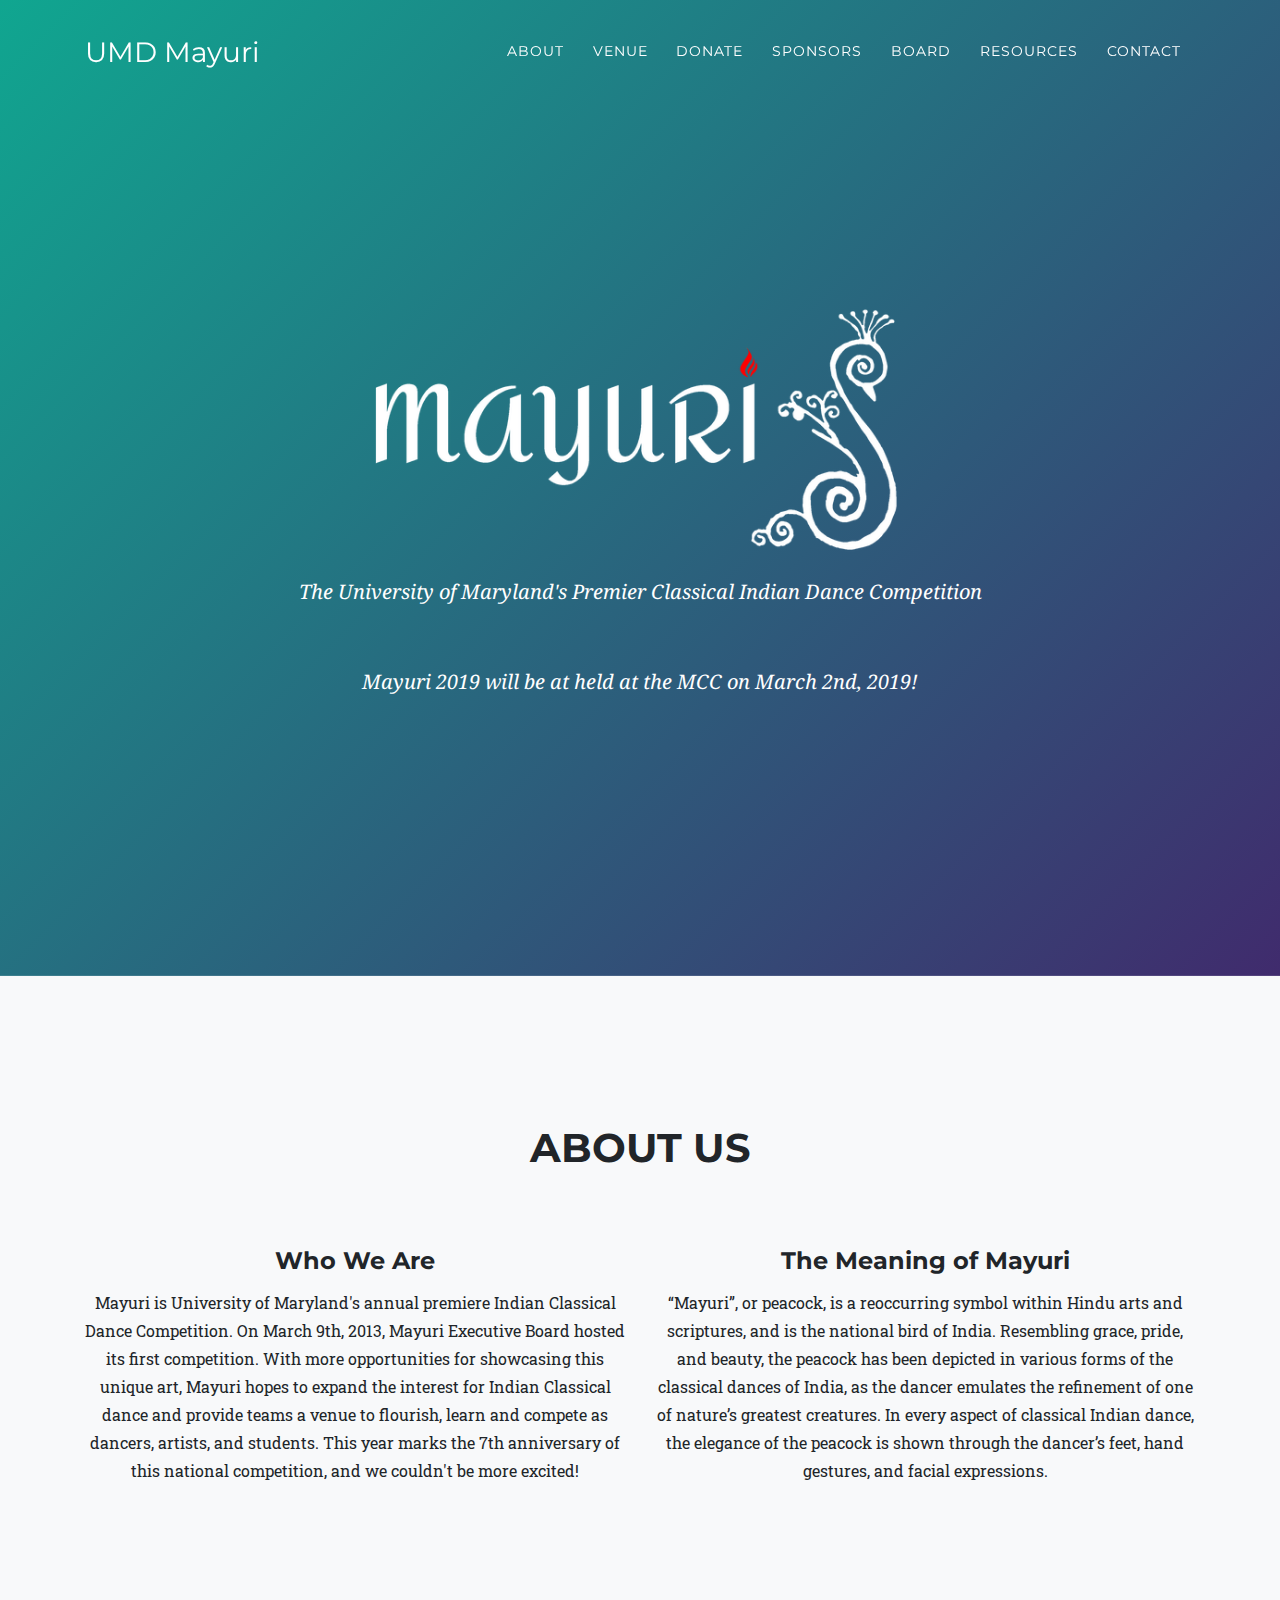
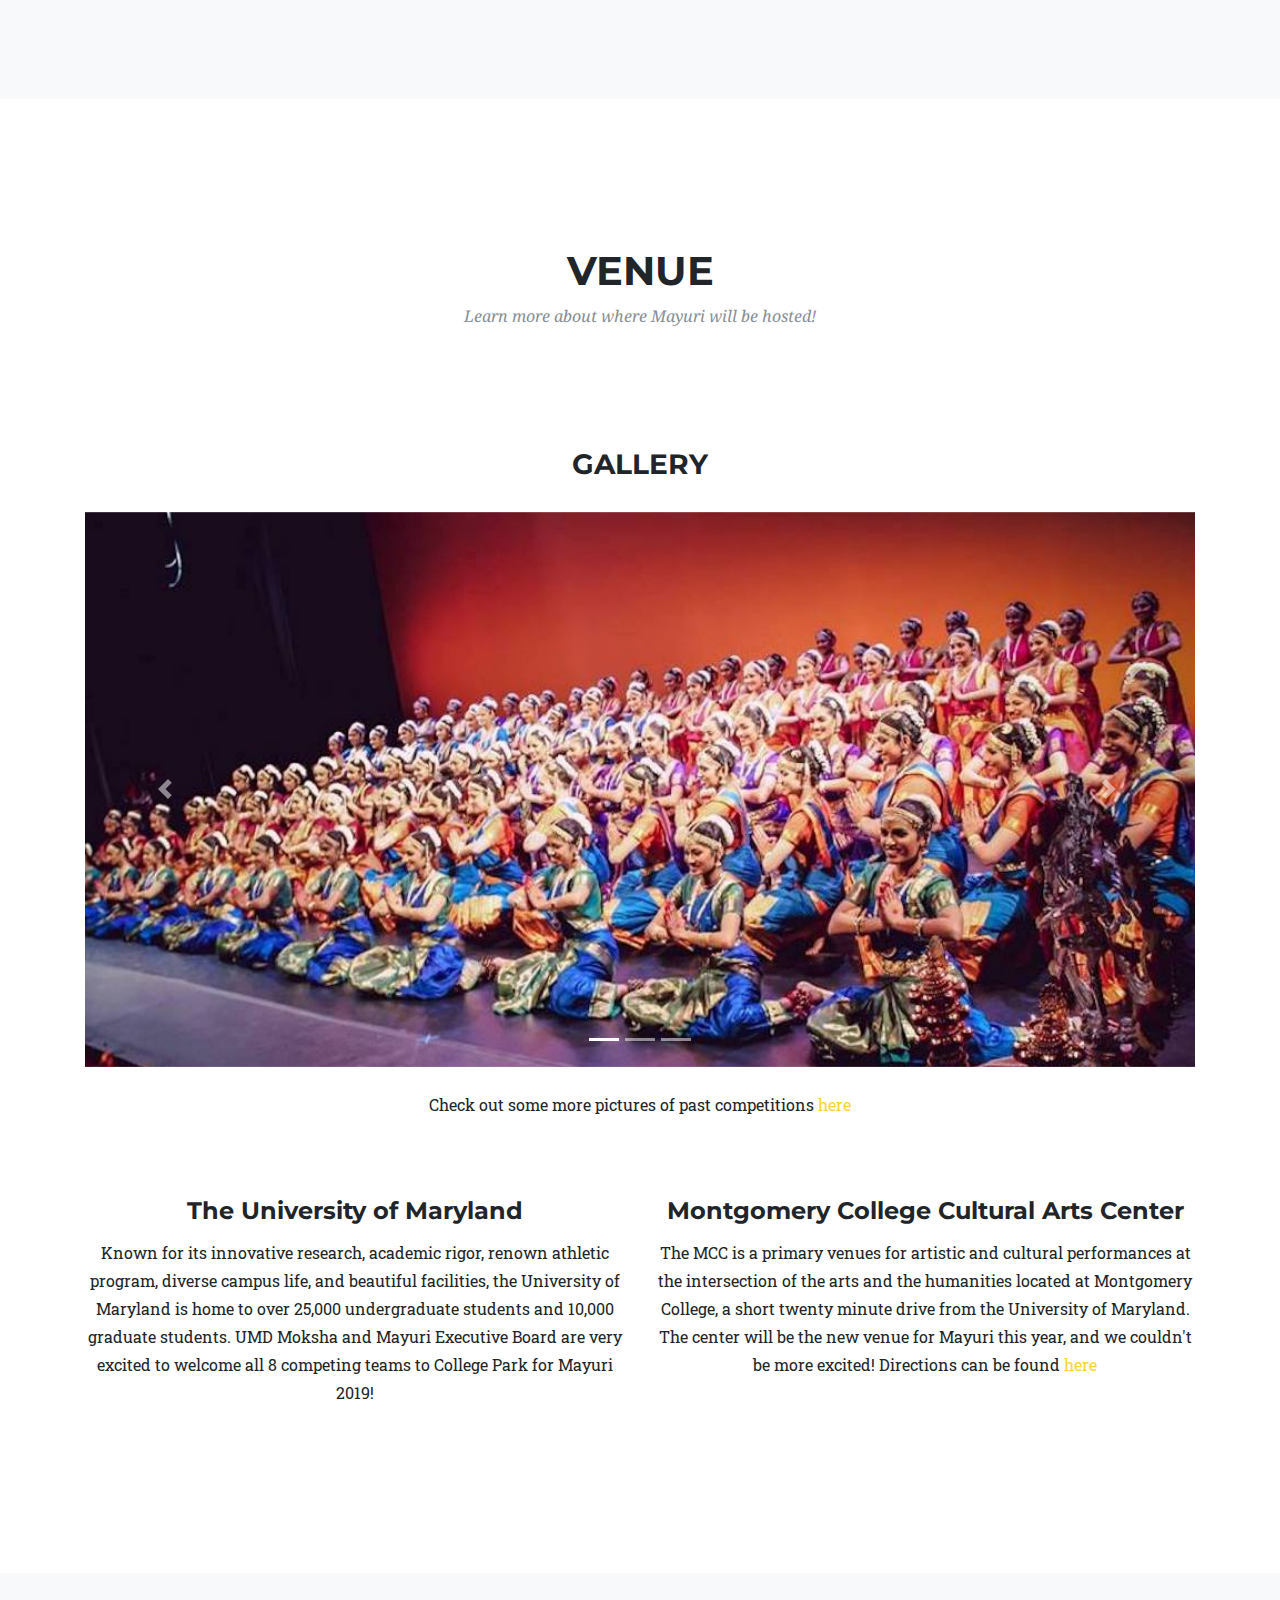
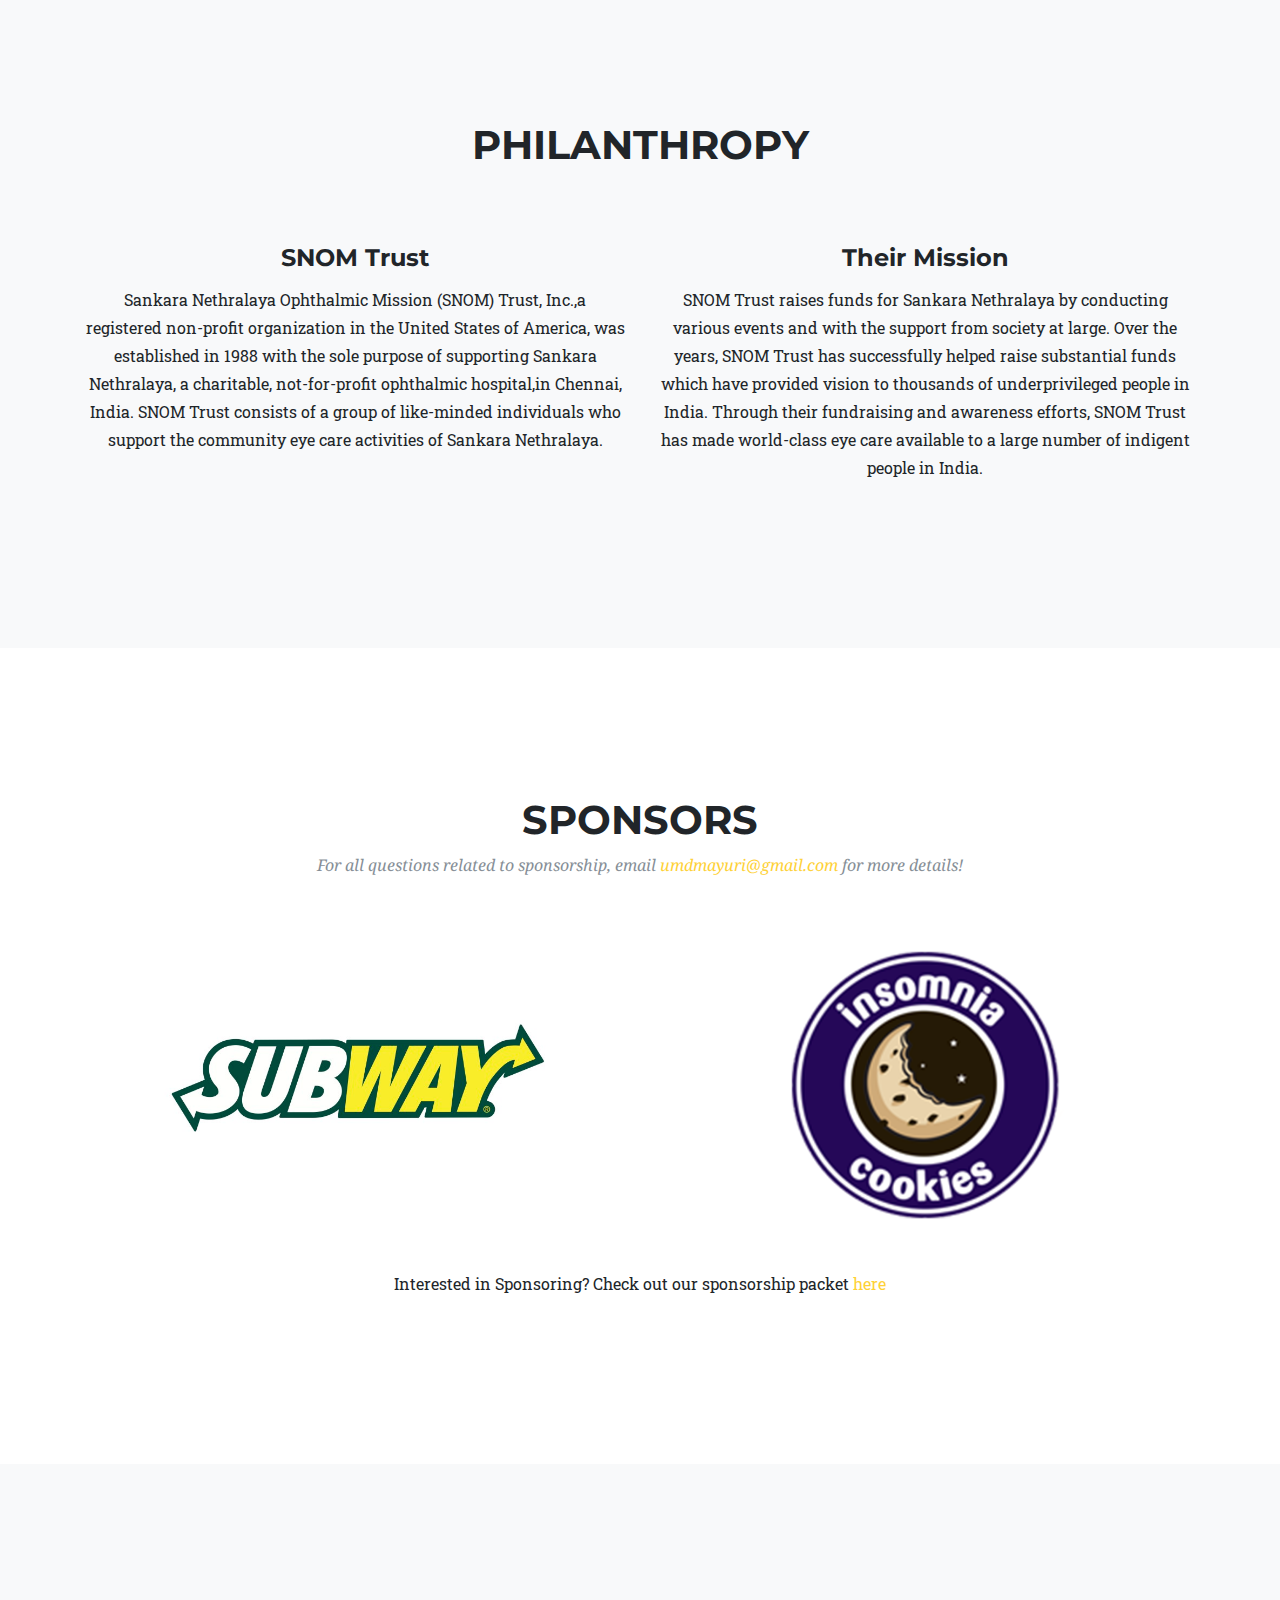
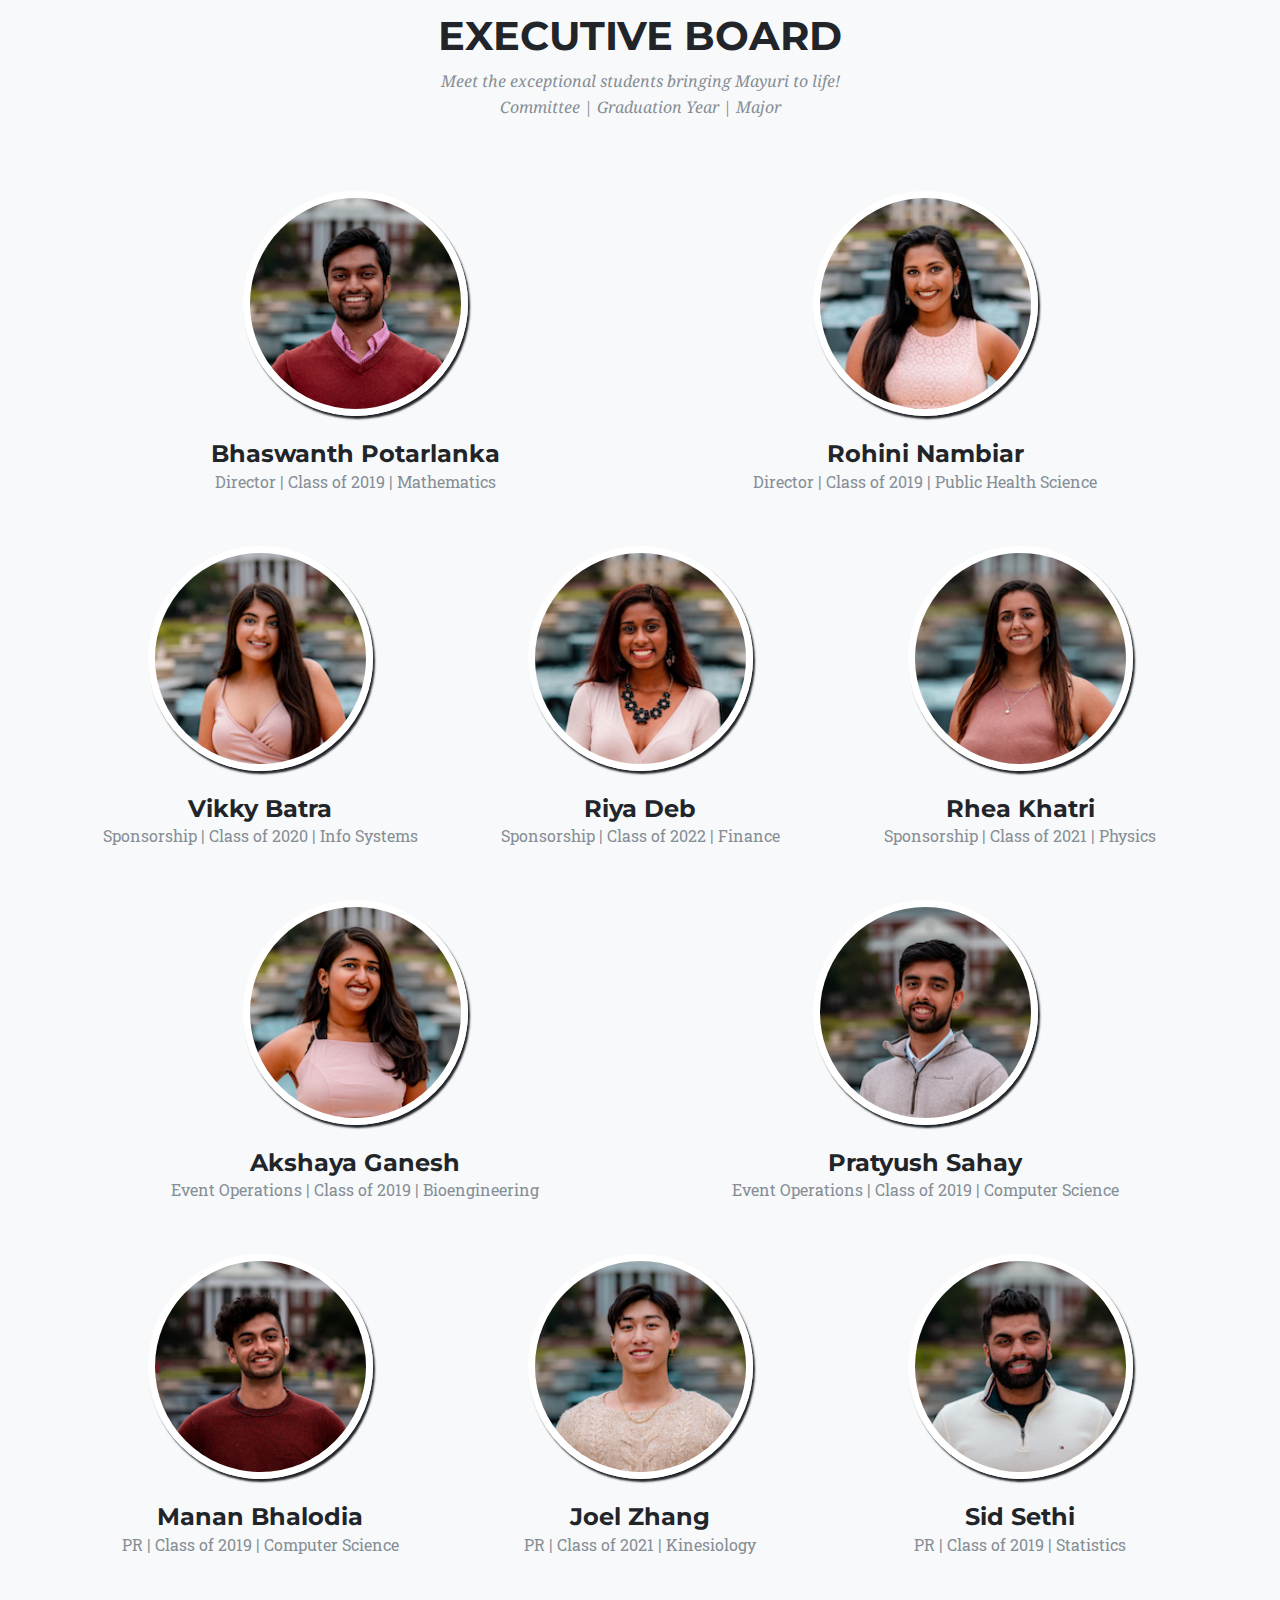
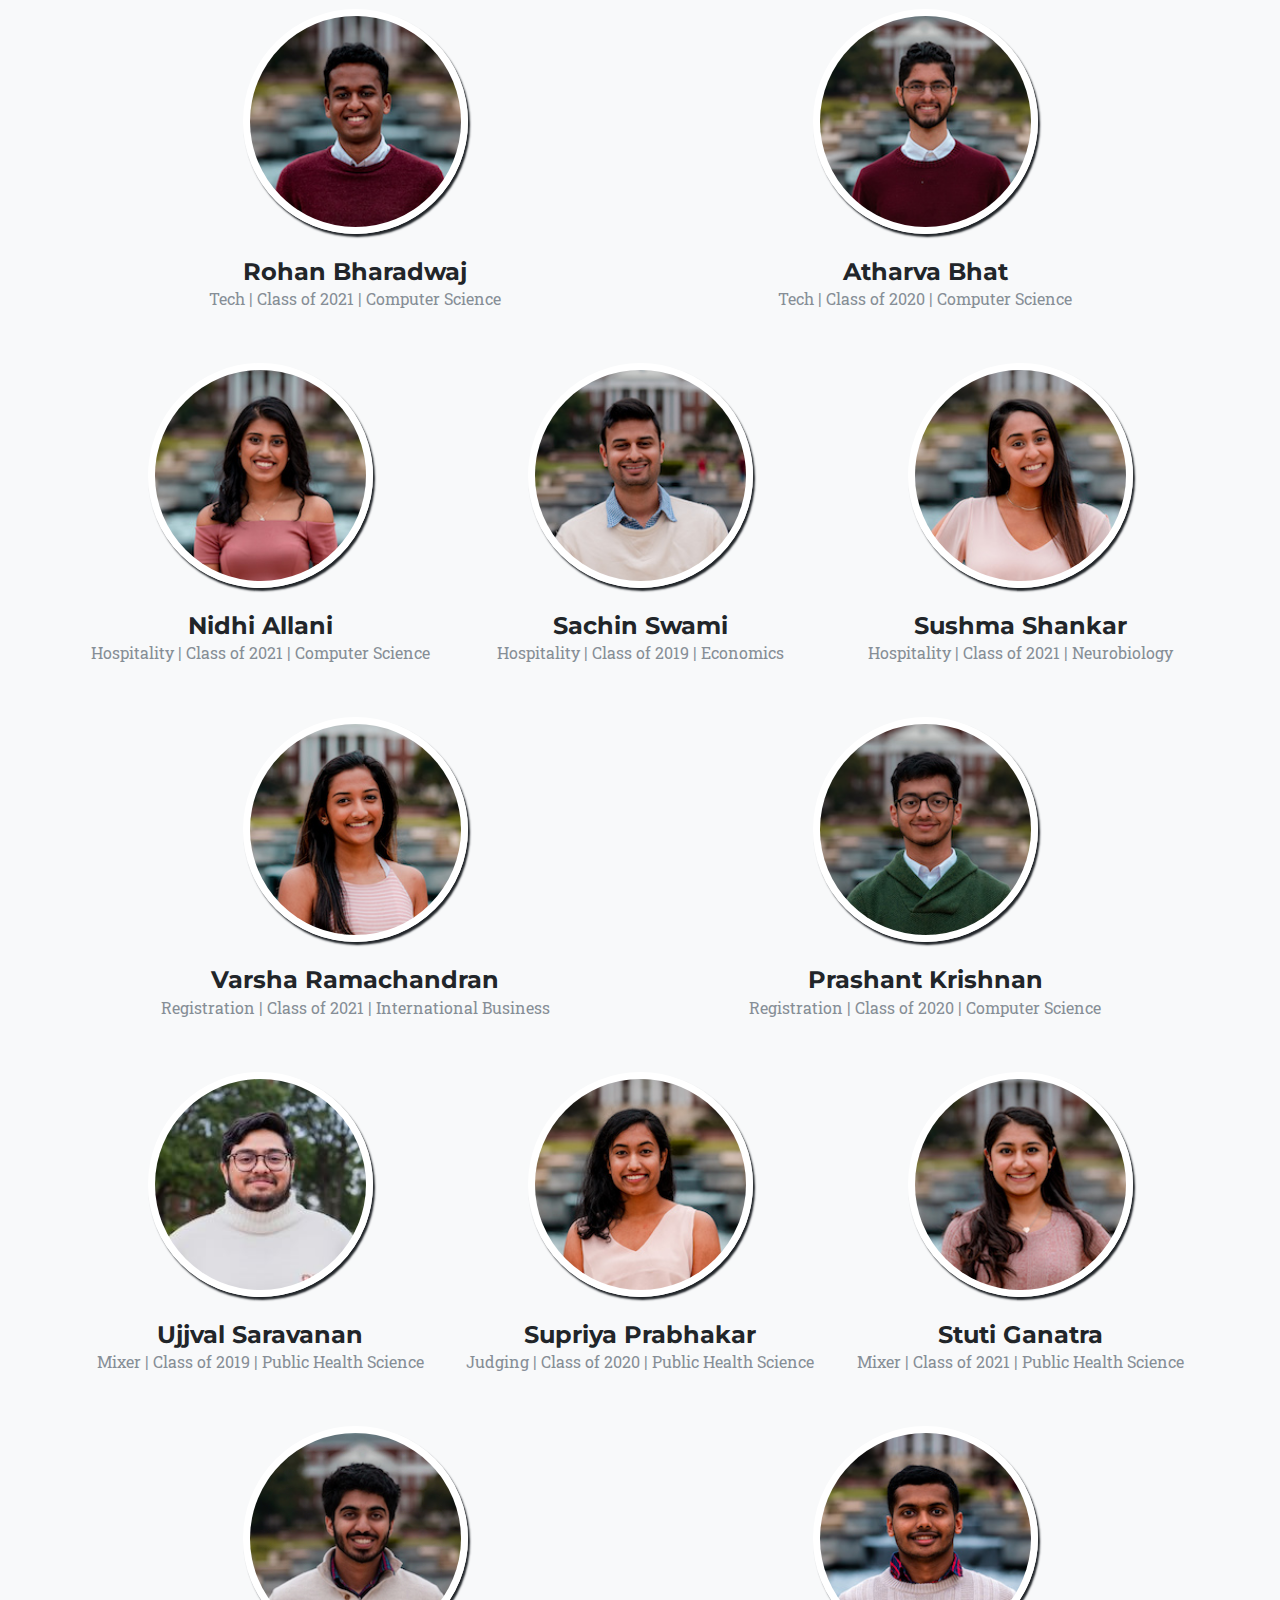
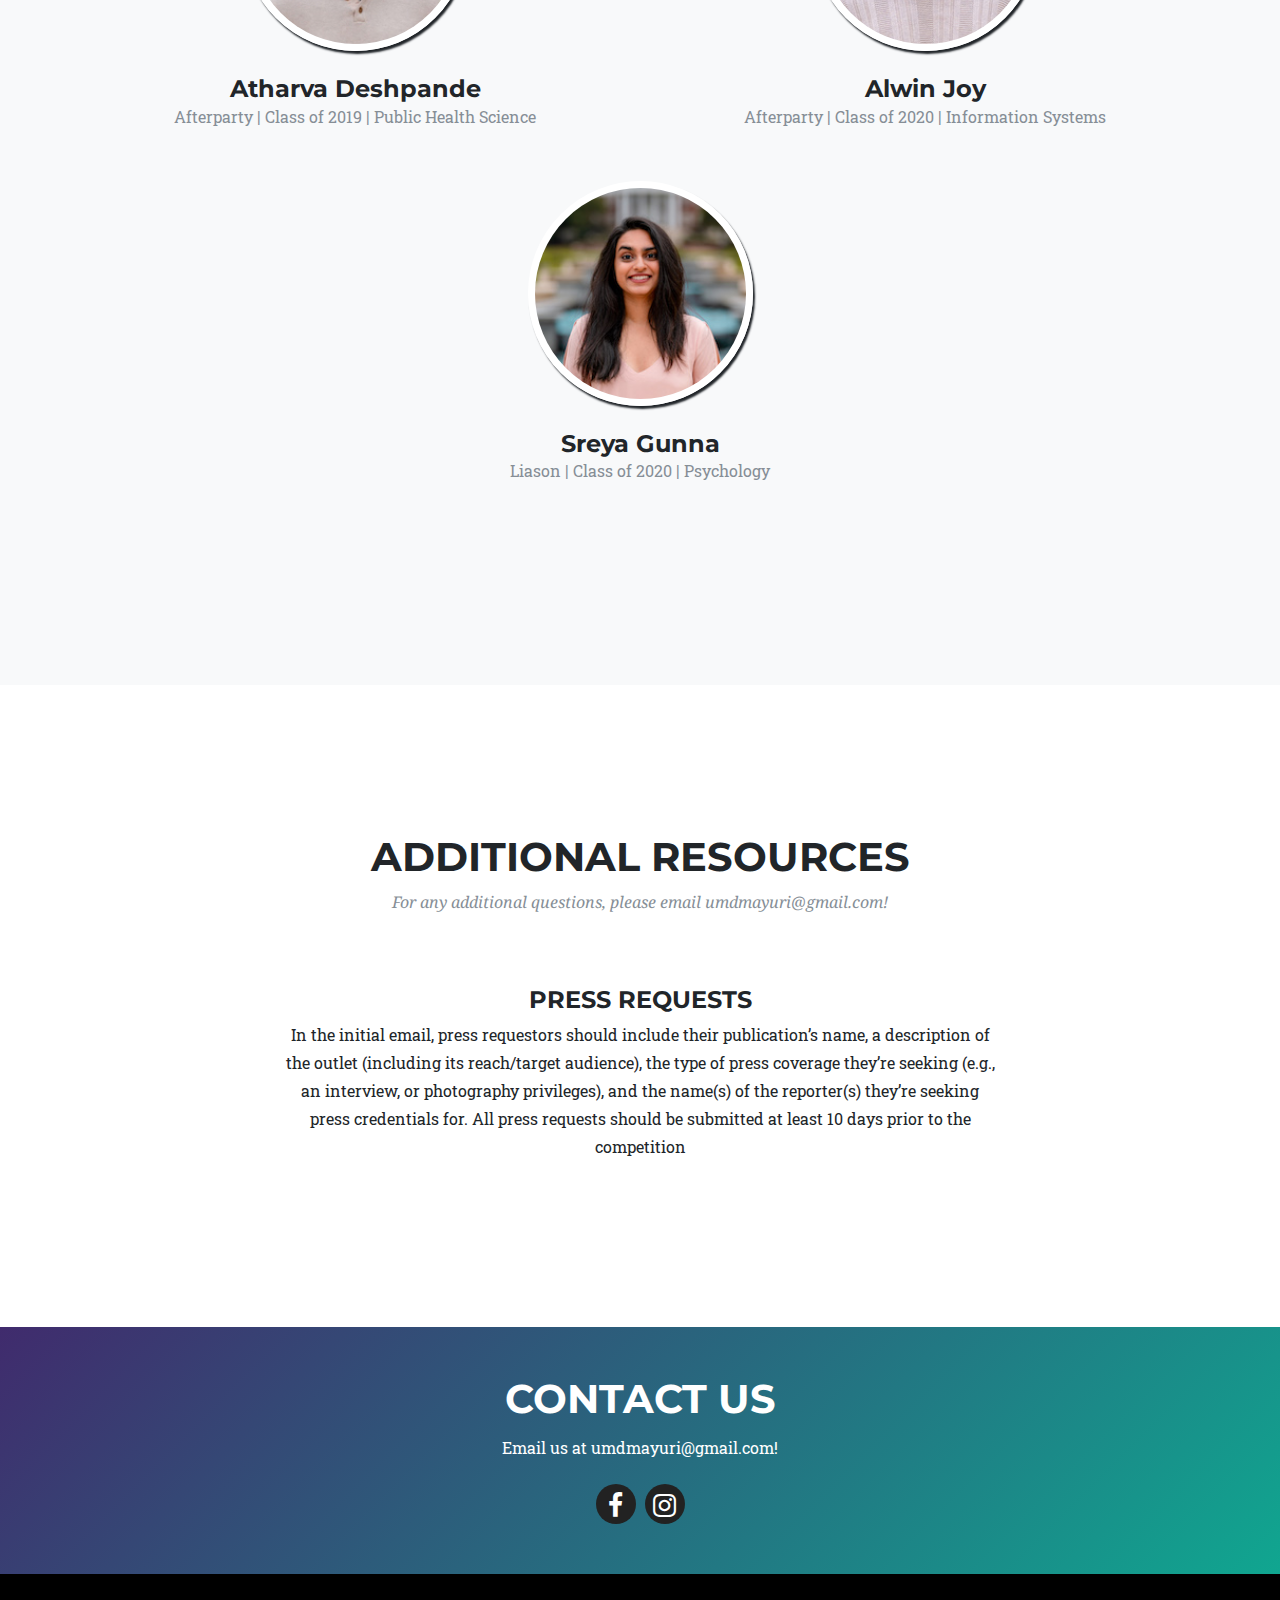
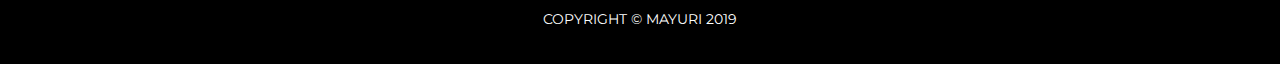
<file: index.html>
<!DOCTYPE html>
<html lang="en">

  <head>

    <meta charset="utf-8">
    <meta http-equiv="X-UA-Compatible" content="IE=edge">
    <meta name="viewport" content="width=device-width, initial-scale=1, shrink-to-fit=no">
    <meta name="description" content="Classical Indian Dance Competition at the University of Maryland">
    <meta name="author" content="UMD Mayuri">
    <!-- <meta name="viewport" content="width=device-width, initial-scale=1.0, user-scalable=0, minimum-scale=1.0, maximum-scale=1.0"/> -->
    <meta name="apple-mobile-web-app-capable" content="yes"/>
    <meta name="apple-mobile-web-app-status-bar-style" content="black"/>
    <meta name="robots" content="NOODP, index, follow" />
    <meta itemprop="name" content="UMD Mayuri">


    <title>UMD Mayuri</title>

    <!-- Bootstrap core CSS -->
    <link href="vendor/bootstrap/css/bootstrap.min.css" rel="stylesheet">

    <!-- Custom fonts for this template -->
    <link href="vendor/font-awesome/css/font-awesome.min.css" rel="stylesheet" type="text/css">
    <link href="https://fonts.googleapis.com/css?family=Montserrat:400,700" rel="stylesheet" type="text/css">
    <link href='https://fonts.googleapis.com/css?family=Kaushan+Script' rel='stylesheet' type='text/css'>
    <link href='https://fonts.googleapis.com/css?family=Droid+Serif:400,700,400italic,700italic' rel='stylesheet' type='text/css'>
    <link href='https://fonts.googleapis.com/css?family=Roboto+Slab:400,100,300,700' rel='stylesheet' type='text/css'>
    <script src="https://www.paypalobjects.com/js/external/dg.js" type="text/javascript"></script>

    <style>
    .carousel-control {
        color: blue;
    }
    a i{
      font-size: 1em;
    }
    </style>
    <!-- Custom styles for this template -->
    <link href="css/agency.css" rel="stylesheet">
    <link href = "css/flipclock.css" rel="stylesheet" />


    <!-- Global site tag (gtag.js) - Google Analytics -->
    <script async src="https://www.googletagmanager.com/gtag/js?id=UA-110780918-1"></script>
    <script>
      window.dataLayer = window.dataLayer || [];
      function gtag(){dataLayer.push(arguments);}
      gtag('js', new Date());
      gtag('config', 'UA-110780918-1');
    </script>

  </head>

  <body id="page-top">
    <!-- Navigation -->
    <nav class="navbar navbar-expand-lg navbar-dark fixed-top" id="mainNav">
      <div class="container">
        <a class="navbar-brand js-scroll-trigger" href="#page-top">UMD Mayuri</a>
        <button class="navbar-toggler navbar-toggler-right" type="button" data-toggle="collapse" data-target="#navbarResponsive" aria-controls="navbarResponsive" aria-expanded="false" aria-label="Toggle navigation">
          Menu
          <i class="fa fa-bars"></i>
        </button>
        <div class="collapse navbar-collapse" id="navbarResponsive">
          <ul class="navbar-nav ml-auto">
            <li class="nav-item">
              <a class="nav-link js-scroll-trigger" href="#about">About</a>
            </li>
            <!-- <li class="nav-item">
              <a class="nav-link js-scroll-trigger" href="#apply">Apply</a>
            </li> -->
            <li class="nav-item">
              <a class="nav-link js-scroll-trigger" href="#venue">Venue</a>
            </li>
            <li class="nav-item">
              <a class="nav-link js-scroll-trigger" href="#philanthropy">Donate</a>
            </li>
            <li class="nav-item">
              <a class="nav-link js-scroll-trigger" href="#sponsors">Sponsors</a>
            </li>
            <li class="nav-item">
              <a class="nav-link js-scroll-trigger" href="#board">Board</a>
            </li>
            <li class="nav-item">
              <a class="nav-link js-scroll-trigger" href="#resources">Resources</a>
            </li>
            <li class="nav-item">
              <a class="nav-link js-scroll-trigger" href="#contact">Contact</a>
            </li>
          </ul>
        </div>
      </div>
    </nav>

    <!-- Header -->
    <header class="masthead">
      <div class="container">
        <div class="intro-text">
          <!-- <canvas id="bg"></canvas> -->
            <img class="img-fluid header-img" src="img/logos/mayuri-logo-new.png" />
            <div class="intro-lead-in">The University of Maryland's Premier Classical Indian Dance Competition</div>
            <div class="intro-lead-in">Mayuri 2019 will be at held at the MCC on March 2nd, 2019!</div>

            <!--
            <a target="_blank" href="" class="btn btn-xl">Buy Tickets!</a>
          -->
            <br />
        </div>
      </div>


    </header>
    <!-- About Section  -->
    <section id="about" class = "bg-light">
        <div class="container">
          <div class="row">
              <div class="col-md-12 text-center">
                <h2 class="section-heading">About Us</h2>
              </div>
          </div>

          <br />
          <br />
          <div class="row text-center">
              <div class="col-md-6">
                  <!-- <span class="fa-stack fa-4x">
                    <i class="fa fa-circle fa-stack-2x text-primary"></i>
                  </span> -->
                  <h4 class="service-heading">Who We Are</h4>
                  <p>Mayuri is University of Maryland's annual premiere Indian Classical Dance Competition.
                  On March 9th, 2013, Mayuri Executive Board hosted its first competition.
                  With more opportunities for showcasing this unique art,
                  Mayuri hopes to expand the interest for Indian Classical dance and provide teams a venue to flourish, learn and compete as dancers,
                  artists, and students. This year marks the 7th anniversary of this national competition,
                  and we couldn't be more excited!
                  </p>
              </div>
              <div class="col-md-6">
                  <!-- <span class="fa-stack fa-4x">
                    <i class="fa fa-circle fa-stack-2x text-primary"></i>
                  </span> -->
                  <h4 class="service-heading">The Meaning of Mayuri</h4>
                  <p>
                    “Mayuri”, or peacock, is a reoccurring symbol within Hindu arts and scriptures,
                    and is the national bird of India. Resembling grace, pride, and beauty,
                    the peacock has been depicted in various forms of the classical dances of India,
                    as the dancer emulates the refinement of one of nature’s greatest creatures.
                    In every aspect of classical Indian dance,
                    the elegance of the peacock is shown through the dancer’s feet, hand gestures, and facial expressions.
                  </p>
            </div>
        </div>
        <br />
        <br />
    </section>
    <!-- Venue section -->
    <section id = "venue">
      <div class="container">
        <div class="row">
          <div class="col-md-12 text-center">
            <h2 class="section-heading">Venue</h2>
            <h3 class="section-subheading text-muted">Learn more about where Mayuri will be hosted!</h3>
          </div>
        </div>
      <br />
      <br />
      <!-- Image Carousel -->
      <div class = "row">
        <div class = "col-md-12">
          <h3 class = "text-center">Gallery</h3>
          <br />
          <div id="carouselExampleIndicators" class="carousel slide" data-ride="carousel">
              <ol class="carousel-indicators">
                <li data-target="#carouselExampleIndicators" data-slide-to="0" class="active"></li>
                <li data-target="#carouselExampleIndicators" data-slide-to="1"></li>
                <li data-target="#carouselExampleIndicators" data-slide-to="2"></li>
              </ol>
              <div class="carousel-inner" role="listbox">
                <div class="carousel-item active">
                <img class="d-block img-fluid" style="width:100%" src="img/gallery/gallery-performers.jpg" alt="First slide">
                </div>
                <div class="carousel-item">
                  <img class="d-block img-fluid" style="width:100%" src="img/gallery/gallery-theatre.jpg" alt="Second slide">
                </div>
                <div class="carousel-item">
                  <img class="d-block img-fluid" style="width:100%" src="img/gallery/gallery-umd.jpg" alt="Third slide">
                </div>
              </div>
              <a class="carousel-control-prev" href="#carouselExampleIndicators" role="button" data-slide="prev">
                <span class="carousel-control-prev-icon" aria-hidden="true"></span>
                <span class="sr-only">Previous</span>
              </a>
              <a class="carousel-control-next" href="#carouselExampleIndicators" role="button" data-slide="next">
                <span class="carousel-control-next-icon" aria-hidden="true"></span>
                <span class="sr-only">Next</span>
              </a>
          </div>
          <br />
          <p align="center"> Check out some more pictures of past competitions <a href="https://www.facebook.com/pg/UMDMayuri/photos/?ref=page_internal"> here </a></p>
        </div>
      </div>
      <br />
      <br />
      <div class="row text-center">
          <div class="col-md-6">
              <!-- <span class="fa-stack fa-4x">
                <i class="fa fa-circle fa-stack-2x text-primary"></i>
              </span> -->
              <h4 class="service-heading">The University of Maryland</h4>
              <p>
                Known for its innovative research, academic rigor, renown athletic program, diverse campus life, and beautiful facilities,
                the University of Maryland is home to over 25,000 undergraduate students and 10,000 graduate students.
                UMD Moksha and Mayuri Executive Board are very excited to welcome all 8 competing teams to College Park for Mayuri 2019!
              </p>
          </div>
          <div class="col-md-6">
              <!-- <span class="fa-stack fa-4x">
                <i class="fa fa-circle fa-stack-2x text-primary"></i>
              </span> -->
              <h4 class="service-heading">Montgomery College Cultural Arts Center</h4>
              <p>
                The MCC is a primary venues for artistic and cultural performances at the intersection of the arts
                and the humanities located at Montgomery College, a short twenty minute drive from the University of Maryland.
                The center will be the new venue for Mayuri this year, and we couldn't be more excited! Directions can be
                found <a href="http://mcblogs.montgomerycollege.edu/cac/box-office/">here</a>
              </p>
        </div>
      </div>
    </section>
  <!-- Portfolio Grid -->
  <!-- <section id="portfolio">
    <div class="container">
      <div class="row">
        <div class="col-md-12 text-center">
          <h2 class="section-heading">2017 Teams</h2>
          <h3 class="section-subheading text-muted">We would like to thank the amazing teams that performed at Mayuri last year!</h3>
        </div>
      </div> -->

      <!-- Team Section -->
     <!--  <div class="row"> -->

        <!-- TEAM 1 -->
       <!--  <div class="col-md-4 col-sm-6 portfolio-item">
          <a class="portfolio-link" data-toggle="modal" href="#portfolioModal1">
            <div class="portfolio-hover">
              <div class="portfolio-hover-content">
                <i class="fa fa-plus fa-3x"></i>
              </div>
            </div>
            <img class="img-fluid" src="img/2017-teams/berkeley-natya_1.jpg" alt="">
          </a>
          <div class="portfolio-caption">
            <h4>Berkeley Natya</h4>
            <p class="text-muted">University of California, Berkeley</p>
          </div>
        </div> -->

        <!-- TEAM 2 -->
        <!-- <div class="col-md-4 col-sm-6 portfolio-item">
          <a class="portfolio-link" data-toggle="modal" href="#portfolioModal2">
            <div class="portfolio-hover">
              <div class="portfolio-hover-content">
                <i class="fa fa-plus fa-3x"></i>
              </div>
            </div>
            <img class="img-fluid" src="img/2017-teams/ncsu-thandav_1.png" alt="">
          </a>
          <div class="portfolio-caption">
            <h4>NCSU Thandav</h4>
            <p class="text-muted">North Carolina State University</p>
          </div>
        </div> -->

        <!-- TEAM 3 -->
       <!--  <div class="col-md-4 col-sm-6 portfolio-item">
          <a class="portfolio-link" data-toggle="modal" href="#portfolioModal3">
            <div class="portfolio-hover">
              <div class="portfolio-hover-content">
                <i class="fa fa-plus fa-3x"></i>
              </div>
            </div>
            <img class="img-fluid" src="img/2017-teams/nrityamala-team-photo_1.jpg" alt="">
          </a>
          <div class="portfolio-caption">
            <h4>Pitt Nrityamala</h4>
            <p class="text-muted">University of Pittsburgh</p>
          </div>
        </div> -->

        <!-- TEAM 4 -->
        <!-- <div class="col-md-4 col-sm-6 portfolio-item">
          <a class="portfolio-link" data-toggle="modal" href="#portfolioModal4">
            <div class="portfolio-hover">
              <div class="portfolio-hover-content">
                <i class="fa fa-plus fa-3x"></i>
              </div>
            </div>
            <img class="img-fluid" src="img/2017-teams/pennstate-natya.jpg" alt="">
          </a>
          <div class="portfolio-caption">
            <h4>Penn State Natya</h4>
            <p class="text-muted">Pennsylvania State University</p>
          </div>
        </div> -->

        <!-- TEAM 5 -->
        <!-- <div class="col-md-4 col-sm-6 portfolio-item">
          <a class="portfolio-link" data-toggle="modal" href="#portfolioModal5">
            <div class="portfolio-hover">
              <div class="portfolio-hover-content">
                <i class="fa fa-plus fa-3x"></i>
              </div>
            </div>
            <img class="img-fluid" src="img/2017-teams/rice-rasikas_1.jpg" alt="">
          </a>
          <div class="portfolio-caption">
            <h4>Rice Rasikas</h4>
            <p class="text-muted">Rice University</p>
          </div>
        </div> -->

        <!-- TEAM 6 -->
        <!-- <div class="col-md-4 col-sm-6 portfolio-item">
          <a class="portfolio-link" data-toggle="modal" href="#portfolioModal6">
            <div class="portfolio-hover">
              <div class="portfolio-hover-content">
                <i class="fa fa-plus fa-3x"></i>
              </div>
            </div>
            <img class="img-fluid" src="img/2017-teams/ru-natya.jpg" alt="">
          </a>
          <div class="portfolio-caption">
            <h4>RU Natya</h4>
            <p class="text-muted">Rutgers University</p>
          </div>
        </div> -->

        <!-- TEAM 7 -->
    <!--     <div class="col-md-4 col-sm-6 portfolio-item">
          <a class="portfolio-link" data-toggle="modal" href="#portfolioModal6">
            <div class="portfolio-hover">
              <div class="portfolio-hover-content">
                <i class="fa fa-plus fa-3x"></i>
              </div>
            </div>
            <img class="img-fluid" src="img/2017-teams/ut-nritya-sangam_orig.jpg" alt="">
          </a>
          <div class="portfolio-caption">
            <h4>UT Nritya Sangam</h4>
            <p class="text-muted">University of Texas, Austin</p>
          </div>
        </div> -->

        <!-- TEAM 8 -->
       <!--  <div class="col-md-4 col-sm-6 portfolio-item">
          <a class="portfolio-link" data-toggle="modal" href="#portfolioModal6">
            <div class="portfolio-hover">
              <div class="portfolio-hover-content">
                <i class="fa fa-plus fa-3x"></i>
              </div>
            </div>
            <img class="img-fluid" src="img/2017-teams/uw-natya.jpg" alt="">
          </a>
          <div class="portfolio-caption">
            <h4>UW Natya</h4>
            <p class="text-muted">University of Washington</p>
          </div>
        </div> -->

        <!-- TEAM 9 -->
      <!--   <div class="col-md-4 col-sm-6 portfolio-item">
          <a class="portfolio-link" data-toggle="modal" href="#portfolioModal6">
            <div class="portfolio-hover">
              <div class="portfolio-hover-content">
                <i class="fa fa-plus fa-3x"></i>
              </div>
            </div>
            <img class="img-fluid" src="img/2017-teams/thandavam.jpg" alt="">
          </a>
          <div class="portfolio-caption">
            <h4>VCU Thandavam</h4>
            <p class="text-muted">Virginia Commonwealth University</p>
          </div>
        </div>
      </div>
    </div> -->
  <!-- </section> -->


    <section class="bg-light" id="philanthropy">
      <div class="container">
        <div class="row">
          <div class="col-md-12 text-center">
            <h2 class="section-heading">Philanthropy</h2>
          </div>
        </div>
        <br />
        <br />
        <div class="row text-center">
            <div class="col-md-6">
                <!-- <span class="fa-stack fa-4x">
                  <i class="fa fa-circle fa-stack-2x text-primary"></i>
                </span> -->
                <h4 class="service-heading">SNOM Trust</h4>
                <p>
                  Sankara Nethralaya Ophthalmic Mission (SNOM) Trust, Inc.,a registered non-profit organization in the United States of America, was established in 1988 with the sole purpose of supporting Sankara Nethralaya, a charitable, not-for-profit ophthalmic hospital,in Chennai, India.
                  SNOM Trust consists of a group of like-minded individuals who support the community eye care activities of Sankara Nethralaya.
                </p>
            </div>
            <div class="col-md-6">
                <!-- <span class="fa-stack fa-4x">
                  <i class="fa fa-circle fa-stack-2x text-primary"></i>
                </span> -->
                <h4 class="service-heading">Their Mission</h4>
                <p>
                  SNOM Trust raises funds for Sankara Nethralaya by conducting various events and with the support from society at large.
                  Over the years, SNOM Trust has successfully helped raise substantial funds which have provided vision to thousands of underprivileged people in India.
                  Through their fundraising and awareness efforts, SNOM Trust has made world-class eye care available to a large number of indigent people in India.
                </p>
          </div>
      </div>
    </section>
    <section id="sponsors">
        <div class="container">
          <div class="row">
            <div class="col-md-12 text-center">
              <h2 class="section-heading">Sponsors</h2>
              <!-- <h3 class="section-subheading text-muted" style = "margin-bottom:5px;">Interested in Sponsoring? Check out our sponsorship packet <a class="section-subheading" href="https://drive.google.com/open?id=1HzY3uZ-l0JUhDnZU9ASkSd_b20-WmPBr">here</a></h3> -->
              <h3 class="section-subheading text-muted">For all questions related to sponsorship, email <a class="section-subheading" href="mailto:umdmayuri@gmail.com" style="margin-bottom:10px;">umdmayuri@gmail.com</a> for more details!</h3>
            </div>
          </div>
        </div>
        <div class = "container">
          <div class = "row">
            <div class = "col-md-6">
              <div class = "sponsors-img">
                <img src="img/sponsors/subway.jpg" style = "width:80%;" class="img-responsive" alt=" ">
              </div>
            </div>
            <div class = "col-md-6">
              <div class = "sponsors-img">
                <img src="img/sponsors/insomnia.png" style = "width:80%;" class="img-responsive" alt=" ">
              </div>
            </div>
          </div>
        </div>

        <div class = "container text-center">
          <p>
            Interested in Sponsoring? Check out our sponsorship packet <a class="section-subheading" href="https://drive.google.com/open?id=1HzY3uZ-l0JUhDnZU9ASkSd_b20-WmPBr">here</a>
          </p>
        </div>
    </section>
    <!-- EXECUTIVE BOARD -->
    <section class="bg-light" id="board">
      <div class="container">
        <div class="row">
          <div class="col-md-12 text-center">
            <h2 class="section-heading">Executive Board</h2>
            <h3 class="section-subheading text-muted" style = "margin-bottom: 8px;">Meet the exceptional students bringing Mayuri to life!</h3>
            <h3 class="section-subheading text-muted" >Committee | Graduation Year | Major </h3>
            </div>
        </div>
        <!-- DIRECTORS -->
        <div class="row">
          <div class="col-md-6">
            <div class="team-member">
              <img class="mx-auto rounded-circle board-images" src="img/new-board/bhas_orig.jpg" data-toggle="modal" data-target="#modal1" alt="">
              <h4>Bhaswanth Potarlanka</h4>
              <p class="text-muted">
                Director | Class of 2019 | Mathematics
              </p>
              <div id="modal1" class="modal fade" role="dialog">
                <div class="modal-dialog">
                  <div class="modal-content text-center">
                    <div class="modal-header">
                      <h4 class="modal-title" style="margin:auto">Bhas Potarlanka</h4>
                    </div>
                    <div class="modal-body">
                      <p>Bio coming soon!</p>
                    </div>
                    <div class="modal-footer">
                      <button type="button" class="btn btn-default" data-dismiss="modal">Close</button>
                    </div>
                  </div>
                </div>
              </div>
            </div>
          </div>
          <div class="col-md-6">
            <div class="team-member">
              <img class="mx-auto rounded-circle board-images" src="img/new-board/ro_orig.jpg" data-toggle="modal" data-target="#modal2" alt="">
              <h4>Rohini Nambiar</h4>
              <p class="text-muted">
                Director | Class of 2019 | Public Health Science
              </p>
              <div id="modal2" class="modal fade" role="dialog">
                <div class="modal-dialog">
                  <div class="modal-content text-center">
                    <div class="modal-header">
                      <h4 class="modal-title" style="margin:auto">Rohini Nambiar</h4>
                    </div>
                    <div class="modal-body">
                      <p>Rohini is a senior Public Health Science major and General Business minor and she is honored to be one of the Directors for Mayuri 2019! This is her third and final year on Mayuri exec board so she's excited to make it the best Mayuri yet!</p>
                    </div>
                    <div class="modal-footer">
                      <button type="button" class="btn btn-default" data-dismiss="modal">Close</button>
                    </div>
                  </div>
                </div>
              </div>
            </div>
          </div>
        </div>
        <!-- SPONSORSHIP-->
        <div class = "row">
          <div class="col-md-4">
            <div class="team-member">
              <img class="mx-auto rounded-circle board-images" src="img/new-board/vikky_orig.jpg" data-toggle="modal" data-target="#modal3" alt="">
              <h4>Vikky Batra</h4>
              <p class="text-muted">Sponsorship | Class of 2020 | Info Systems</p>
                <div id="modal3" class="modal fade" role="dialog">
                <div class="modal-dialog">
                  <div class="modal-content text-center">
                    <div class="modal-header">
                      <h4 class="modal-title" style="margin:auto">Vikky Batra</h4>
                    </div>
                    <div class="modal-body">
                      <p>Bio coming soon!</p>
                    </div>
                    <div class="modal-footer">
                      <button type="button" class="btn btn-default" data-dismiss="modal">Close</button>
                    </div>
                  </div>
                </div>
              </div>
            </div>
          </div>
          <div class="col-md-4">
            <div class="team-member">
              <img class="mx-auto rounded-circle board-images" src="img/new-board/riya_orig.jpg" data-toggle="modal" data-target="#modal4" alt="">
              <h4>Riya Deb</h4>
              <p class="text-muted">Sponsorship | Class of 2022 | Finance</p>
              <div id="modal4" class="modal fade" role="dialog">
                <div class="modal-dialog">
                  <div class="modal-content text-center">
                    <div class="modal-header">
                      <h4 class="modal-title" style="margin:auto">Riya Deb</h4>
                    </div>
                    <div class="modal-body">
                      <p>Riya is a Freshman Finance major and on of our sponsorship members for Mayuri 2019!  This is her first year being a member of the peacock family and she is very enthusiastic to see the real magic of Mayuri.</p>
                    </div>
                    <div class="modal-footer">
                      <button type="button" class="btn btn-default" data-dismiss="modal">Close</button>
                    </div>
                  </div>
                </div>
              </div>
            </div>
          </div>
          <div class="col-md-4">
            <div class="team-member">
              <img class="mx-auto rounded-circle board-images" src="img/new-board/rhea.jpg" data-toggle="modal" data-target="#modal5" alt="">
              <h4>Rhea Khatri</h4>
              <p class="text-muted">Sponsorship | Class of 2021 | Physics</p>
              <div id="modal5" class="modal fade" role="dialog">
                <div class="modal-dialog">
                  <div class="modal-content text-center">
                    <div class="modal-header">
                      <h4 class="modal-title" style="margin:auto">Rhea Khatri</h4>
                    </div>
                    <div class="modal-body">
                      <p>Rhea is a Sophomore Physics major and one of the Sponsorship chairs for Mayuri 2019! This is her second year being a part of board and she's excited to see everything we do in our 7th year!!</p>
                    </div>
                    <div class="modal-footer">
                      <button type="button" class="btn btn-default" data-dismiss="modal">Close</button>
                    </div>
                  </div>
                </div>
              </div>
            </div>
          </div>
        </div>
        <!-- EVENT OPS -->
        <div class="row">
          <div class="col-md-6">
            <div class="team-member">
              <img class="mx-auto rounded-circle board-images" src="img/new-board/akshi_orig.png" data-toggle="modal" data-target="#modal30" alt="">
              <h4>Akshaya Ganesh</h4>
              <p class="text-muted">
                  Event Operations | Class of 2019 | Bioengineering
              </p>
              <div id="modal30" class="modal fade" role="dialog">
                <div class="modal-dialog">
                  <div class="modal-content text-center">
                    <div class="modal-header">
                      <h4 class="modal-title" style="margin:auto">Akshaya Ganesh</h4>
                    </div>
                    <div class="modal-body">
                      <p>Akshaya is a Senior Bioengineering major and one of our event operations chairs for Mayuri 2019! This is her second year being a part of the peacock family and she can't wait to make Mayuri's #Lucky7 year the best one yet!</p>
                    </div>
                    <div class="modal-footer">
                      <button type="button" class="btn btn-default" data-dismiss="modal">Close</button>
                    </div>
                  </div>
                </div>
              </div>
            </div>
          </div>
          <div class="col-md-6">
            <div class="team-member">
              <img class="mx-auto rounded-circle board-images" src="img/new-board/prat_orig.jpg" data-toggle="modal" data-target="#modal31" alt="">
              <h4>Pratyush Sahay</h4>
              <p class="text-muted">
                Event Operations | Class of 2019 | Computer Science
              </p>
              <div id="modal31" class="modal fade" role="dialog">
                <div class="modal-dialog">
                  <div class="modal-content text-center">
                    <div class="modal-header">
                      <h4 class="modal-title" style="margin:auto">Pratyush Sahay</h4>
                    </div>
                    <div class="modal-body">
                      <p>Bio coming soon!</p>
                    </div>
                    <div class="modal-footer">
                      <button type="button" class="btn btn-default" data-dismiss="modal">Close</button>
                    </div>
                  </div>
                </div>
              </div>
            </div>
          </div>
        </div>
        <!-- PR -->
        <div class = "row">
          <div class="col-md-4">
            <div class="team-member">
              <img class="mx-auto rounded-circle board-images" src="img/new-board/manan_orig.jpg" data-toggle="modal" data-target="#modal6" alt="">
              <h4>Manan Bhalodia</h4>
              <p class="text-muted">PR | Class of 2019 | Computer Science</p>
              <div id="modal6" class="modal fade" role="dialog">
                <div class="modal-dialog">
                  <div class="modal-content text-center">
                    <div class="modal-header">
                      <h4 class="modal-title" style="margin:auto">Manan Bhalodia</h4>
                    </div>
                    <div class="modal-body">
                      <p>Bio coming soon!</p>
                    </div>
                    <div class="modal-footer">
                      <button type="button" class="btn btn-default" data-dismiss="modal">Close</button>
                    </div>
                  </div>
                </div>
              </div>
            </div>
          </div>
          <div class="col-md-4">
            <div class = "team-member">
              <img class="mx-auto rounded-circle board-images" src="img/new-board/joel_orig.jpg" data-toggle="modal" data-target="#modal7" alt="">
              <h4>Joel Zhang</h4>
              <p class="text-muted"> PR | Class of 2021 | Kinesiology</p>
              <div id="modal7" class="modal fade" role="dialog">
                <div class="modal-dialog">
                  <div class="modal-content text-center">
                    <div class="modal-header">
                      <h4 class="modal-title" style="margin:auto">Joel Zhang</h4>
                    </div>
                    <div class="modal-body">
                      <p>Bio coming soon!</p>
                    </div>
                    <div class="modal-footer">
                      <button type="button" class="btn btn-default" data-dismiss="modal">Close</button>
                    </div>
                  </div>
                </div>
              </div>
            </div>
          </div>
          <div class="col-md-4">
            <div class="team-member">
              <img class="mx-auto rounded-circle board-images" src="img/new-board/sid_orig.jpg" data-toggle="modal" data-target="#modal8" alt="">
              <h4>Sid Sethi</h4>
              <p class="text-muted">PR | Class of 2019 | Statistics</p>
              <div id="modal8" class="modal fade" role="dialog">
                <div class="modal-dialog">
                  <div class="modal-content text-center">
                    <div class="modal-header">
                      <h4 class="modal-title" style="margin:auto">Sid Sethi</h4>
                    </div>
                    <div class="modal-body">
                      <p>Bio coming soon!</p>
                    </div>
                    <div class="modal-footer">
                      <button type="button" class="btn btn-default" data-dismiss="modal">Close</button>
                    </div>
                  </div>
                </div>
              </div>
            </div>
          </div>
        </div>
      <!-- TECH -->
      <div class="row">
        <div class="col-md-6">
          <div class="team-member">
            <img class="mx-auto rounded-circle board-images" src="img/new-board/lilro_orig.jpg" data-toggle="modal" data-target="#modal9" alt="">
            <h4>Rohan Bharadwaj</h4>
            <p class="text-muted">
              Tech | Class of 2021 | Computer Science
            </p>
            <div id="modal9" class="modal fade" role="dialog">
                <div class="modal-dialog">
                  <div class="modal-content text-center">
                    <div class="modal-header">
                      <h4 class="modal-title" style="margin:auto">Rohan Bharadwaj</h4>
                    </div>
                    <div class="modal-body">
                      <p>Bio coming soon!</p>
                    </div>
                    <div class="modal-footer">
                      <button type="button" class="btn btn-default" data-dismiss="modal">Close</button>
                    </div>
                  </div>
                </div>
              </div>
          </div>
        </div>
        <!-- TEAM MEMBER 2 -->
        <div class="col-md-6">
          <div class="team-member">
            <img class="mx-auto rounded-circle board-images" src="img/new-board/ab.jpg" data-toggle="modal" data-target="#modal10" alt="">
            <h4>Atharva Bhat</h4>
            <p class="text-muted">
              Tech | Class of 2020 | Computer Science
            </p>
            <div id="modal10" class="modal fade" role="dialog">
                <div class="modal-dialog">
                  <div class="modal-content text-center">
                    <div class="modal-header">
                      <h4 class="modal-title" style="margin:auto">Atharva Bhat</h4>
                    </div>
                    <div class="modal-body">
                      <p>Bio coming soon!</p>
                    </div>
                    <div class="modal-footer">
                      <button type="button" class="btn btn-default" data-dismiss="modal">Close</button>
                    </div>
                  </div>
                </div>
              </div>
          </div>
        </div>
      </div>
      <!-- HOSPITALITY -->
      <div class = "row">
        <div class="col-md-4">
          <div class="team-member">
            <img class="mx-auto rounded-circle board-images" src="img/new-board/nidhi_orig.jpg" data-toggle="modal" data-target="#modal11" alt="">
            <h4>Nidhi Allani</h4>
            <p class="text-muted">Hospitality | Class of 2021 | Computer Science</p>
            <div id="modal11" class="modal fade" role="dialog">
                <div class="modal-dialog">
                  <div class="modal-content text-center">
                    <div class="modal-header">
                      <h4 class="modal-title" style="margin:auto">Nidhi Allani</h4>
                    </div>
                    <div class="modal-body">
                      <p>Nidhi is a Sophmore Computer Science  and Economics double major and she is one of this years Hospitatlity Chairs! This is Nidhi's first year on Mayuri board and she is very excited to do everything she can to help make it the best Mayuri yet!</p>
                    </div>
                    <div class="modal-footer">
                      <button type="button" class="btn btn-default" data-dismiss="modal">Close</button>
                    </div>
                  </div>
                </div>
              </div>
          </div>
        </div>
        <div class="col-md-4">
          <div class="team-member">
            <img class="mx-auto rounded-circle board-images" src="img/new-board/sachin_orig.jpg" data-toggle="modal" data-target="#modal12" alt="">
            <h4>Sachin Swami</h4>
            <p class="text-muted">Hospitality | Class of 2019 | Economics</p>
            <div id="modal12" class="modal fade" role="dialog">
                <div class="modal-dialog">
                  <div class="modal-content text-center">
                    <div class="modal-header">
                      <h4 class="modal-title" style="margin:auto">Sachin Swami</h4>
                    </div>
                    <div class="modal-body">
                      <p>Bio coming soon!</p>
                    </div>
                    <div class="modal-footer">
                      <button type="button" class="btn btn-default" data-dismiss="modal">Close</button>
                    </div>
                  </div>
                </div>
              </div>
          </div>
        </div>
        <div class="col-md-4">
          <div class="team-member">
            <img class="mx-auto rounded-circle board-images" src="img/new-board/sushma_orig.jpg" data-toggle="modal" data-target="#modal35" alt="">
            <h4>Sushma Shankar</h4>
            <p class="text-muted">Hospitality | Class of 2021 | Neurobiology</p>
            <div id="modal35" class="modal fade" role="dialog">
                <div class="modal-dialog">
                  <div class="modal-content text-center">
                    <div class="modal-header">
                      <h4 class="modal-title" style="margin:auto">Sushma Shankar</h4>
                    </div>
                    <div class="modal-body">
                      <p>Sushma is a Sophomore Neurobiology and Physiology major one of our Hospitality chairs! This is her second year on Mayuri and she is looking forward to another amazing, memorable competition! </p>
                    </div>
                    <div class="modal-footer">
                      <button type="button" class="btn btn-default" data-dismiss="modal">Close</button>
                    </div>
                  </div>
                </div>
              </div>
          </div>
        </div>
      </div>
      <!-- REGISTRATION -->
      <div class="row">
        <div class="col-md-6">
          <div class="team-member">
            <img class="mx-auto rounded-circle board-images" src="img/new-board/varsha_orig.jpg" data-toggle="modal" data-target="#modal13" alt="">
            <h4>Varsha Ramachandran</h4>
            <p class="text-muted">
              Registration | Class of 2021 | International Business
            </p>
            <div id="modal13" class="modal fade" role="dialog">
                <div class="modal-dialog">
                  <div class="modal-content text-center">
                    <div class="modal-header">
                      <h4 class="modal-title" style="margin:auto">Varsha Ramachandran</h4>
                    </div>
                    <div class="modal-body">
                      <p>Varsha is a Sophomore Operations and International Business double major and one of our registration chairs! This is her second year involved in Mayuri and first year on Board, and she is very excited!</p>
                    </div>
                    <div class="modal-footer">
                      <button type="button" class="btn btn-default" data-dismiss="modal">Close</button>
                    </div>
                  </div>
                </div>
              </div>
          </div>
        </div>
        <div class="col-md-6">
          <div class="team-member">
            <img class="mx-auto rounded-circle board-images" src="img/new-board/prashant_orig.jpg" data-toggle="modal" data-target="#modal14" alt="">
            <h4>Prashant Krishnan</h4>
            <p class="text-muted">
              Registration | Class of 2020 | Computer Science
            </p>
            <div id="modal14" class="modal fade" role="dialog">
                <div class="modal-dialog">
                  <div class="modal-content text-center">
                    <div class="modal-header">
                      <h4 class="modal-title" style="margin:auto">Prashant Krishnan</h4>
                    </div>
                    <div class="modal-body">
                      <p>Bio coming soon!</p>
                    </div>
                    <div class="modal-footer">
                      <button type="button" class="btn btn-default" data-dismiss="modal">Close</button>
                    </div>
                  </div>
                </div>
              </div>
          </div>
        </div>
      </div>
      <!--  JUDGING + MIXER -->
      <div class = "row">
        <div class="col-md-4">
          <div class="team-member">
            <img class="mx-auto rounded-circle board-images" src="img/new-board/ujj_orig.jpg" data-toggle="modal" data-target="#modal15" alt="">
            <h4>Ujjval Saravanan</h4>
            <p class="text-muted">Mixer | Class of 2019 | Public Health Science</p>
            <div id="modal15" class="modal fade" role="dialog">
                <div class="modal-dialog">
                  <div class="modal-content text-center">
                    <div class="modal-header">
                      <h4 class="modal-title" style="margin:auto">Ujjval Saravanan</h4>
                    </div>
                    <div class="modal-body">
                      <p>Ujjval is a Senior Public Health Science major and this is his second year on board! He’s so excited to meet all the teams and put on a great mixer!</p>
                    </div>
                    <div class="modal-footer">
                      <button type="button" class="btn btn-default" data-dismiss="modal">Close</button>
                    </div>
                  </div>
                </div>
              </div>
          </div>
        </div>
        <div class="col-md-4">
          <div class="team-member">
            <img class="mx-auto rounded-circle board-images" src="img/new-board/supriya_orig.jpg" data-toggle="modal" data-target="#modal16" alt="">
            <h4>Supriya Prabhakar</h4>
            <p class="text-muted"> Judging | Class of 2020 | Public Health Science</p>
            <div id="modal16" class="modal fade" role="dialog">
                <div class="modal-dialog">
                  <div class="modal-content text-center">
                    <div class="modal-header">
                      <h4 class="modal-title" style="margin:auto">Supriya Prabhakar</h4>
                    </div>
                    <div class="modal-body">
                      <p>Supriya is a junior majoring in Public Health Science and is this year’s judging chair. This is her first year on board and is very excited to help create an amazing show!</p>
                    </div>
                    <div class="modal-footer">
                      <button type="button" class="btn btn-default" data-dismiss="modal">Close</button>
                    </div>
                  </div>
                </div>
              </div>
          </div>
        </div>
        <div class="col-md-4">
          <div class="team-member">
            <img class="mx-auto rounded-circle board-images" src="img/new-board/stuti_orig.jpg" data-toggle="modal" data-target="#modal17" alt="">
            <h4>Stuti Ganatra</h4>
            <p class="text-muted"> Mixer | Class of 2021 | Public Health Science</p>
            <div id="modal17" class="modal fade" role="dialog">
                <div class="modal-dialog">
                  <div class="modal-content text-center">
                    <div class="modal-header">
                      <h4 class="modal-title" style="margin:auto">Stuti Ganatra</h4>
                    </div>
                    <div class="modal-body">
                      <p>Bio coming soon!</p>
                    </div>
                    <div class="modal-footer">
                      <button type="button" class="btn btn-default" data-dismiss="modal">Close</button>
                    </div>
                  </div>
                </div>
              </div>
          </div>
        </div>
      </div>
      <!-- AFTERPARTY -->
      <div class="row">
        <div class="col-md-6">
          <div class="team-member">
            <img class="mx-auto rounded-circle board-images" src="img/new-board/atharva_d_orig.jpg" data-toggle="modal" data-target="#modal18" alt="">
            <h4>Atharva Deshpande</h4>
            <p class="text-muted">
              Afterparty | Class of 2019 | Public Health Science
            </p>
            <div id="modal18" class="modal fade" role="dialog">
                <div class="modal-dialog">
                  <div class="modal-content text-center">
                    <div class="modal-header">
                      <h4 class="modal-title" style="margin:auto">Atharva Deshpande</h4>
                    </div>
                    <div class="modal-body">
                      <p>Bio coming soon!</p>
                    </div>
                    <div class="modal-footer">
                      <button type="button" class="btn btn-default" data-dismiss="modal">Close</button>
                    </div>
                  </div>
                </div>
              </div>
          </div>
        </div>
        <div class="col-md-6">
          <div class="team-member">
            <img class="mx-auto rounded-circle board-images" src="img/new-board/alwin_orig.jpg" data-toggle="modal" data-target="#modal19" alt="">
            <h4>Alwin Joy</h4>
            <p class="text-muted">Afterparty | Class of 2020 | Information Systems</p>
            <div id="modal19" class="modal fade" role="dialog">
                <div class="modal-dialog">
                  <div class="modal-content text-center">
                    <div class="modal-header">
                      <h4 class="modal-title" style="margin:auto">Alwin Joy</h4>
                    </div>
                    <div class="modal-body">
                      <p>Bio coming soon!</p>
                    </div>
                    <div class="modal-footer">
                      <button type="button" class="btn btn-default" data-dismiss="modal">Close</button>
                    </div>
                  </div>
                </div>
              </div>
          </div>
        </div>
      </div>
      <div class = "row">
        <div class="col-md-12">
          <div class="team-member">
            <img class="mx-auto rounded-circle board-images" src="img/new-board/sreya_orig.jpg" data-toggle="modal" data-target="#modal21" alt="">
            <h4>Sreya Gunna</h4>
            <p class="text-muted">
              Liason | Class of 2020 | Psychology
            </p>
            <div id="modal21" class="modal fade" role="dialog">
                <div class="modal-dialog">
                  <div class="modal-content text-center">
                    <div class="modal-header">
                      <h4 class="modal-title" style="margin:auto">Sreya Gunna</h4>
                    </div>
                    <div class="modal-body">
                      <p>Bio coming soon!</p>
                    </div>
                    <div class="modal-footer">
                      <button type="button" class="btn btn-default" data-dismiss="modal">Close</button>
                    </div>
                  </div>
                </div>
              </div>
          </div>
        </div>
      </div>
    </section>
    <!-- RESOURCES -->
    <section id="resources">
      <div class="container">
        <div class="row">
          <div class="col-md-12 text-center">
            <h2 class="section-heading">Additional Resources</h2>
            <h3 class="section-subheading text-muted">For any additional questions, please email umdmayuri@gmail.com!</h3>
          </div>
        </div>
        <div class = "container">
          <div class = "row text-center">
            <div class = "col-md-8 mx-auto">
              <h4>Press Requests</h4>
              <p>
                In the initial email, press requestors should include their publication’s name,
                a description of the outlet (including its reach/target audience),
                the type of press coverage they’re seeking (e.g., an interview, or photography privileges), and the name(s) of the reporter(s) they’re seeking press credentials for.
                All press requests should be submitted at least 10 days prior to the competition
              </p>
          </div>
        </div>
    </section>
    <!-- CONTACT -->
    <section id="contact" style="padding-botom:0px">
      <div class="container">
        <div class="row">
          <div class="col-md-12 text-center">
            <h2 class="section-heading">Contact Us</h2>
            <a class="section-subheading" href="mailto:umdmayuri@gmail.com" style="color:white;margin-bottom:20px;">Email us at umdmayuri@gmail.com!</a>
            <br />
            <br />
          </div>
        </div>
        <div class="row">
          <div class="col-md-12 text-center text-nowrap">
            <ul class="list-inline social-buttons">
              <li class="list-inline-item">
                <a href="https://www.facebook.com/UMDMayuri/">
                  <i class="fa fa-facebook fa-lg"></i>
                </a>
              </li>
              <li class="list-inline-item">
                <a href="https://www.instagram.com/umdmayuri/">
                  <i class="fa fa-instagram fa-lg"></i>
                </a>
              </li>
            </ul>
          </div>
          </div>
        </div>
      </div>
    </section>
    <!-- Footer -->
    <footer>
      <div class="container">
        <div class="row">
          <div class="col-md-12">
            <span class="copyright">Copyright &copy; Mayuri 2019</span>
          </div>
        </div>
      </div>
    </footer>
    <!-- Portfolio Modals -->
    <!-- Modal 1 -->
    <div class="portfolio-modal modal fade" id="portfolioModal1" tabindex="-1" role="dialog" aria-hidden="true">
      <div class="modal-dialog">
        <div class="modal-content">
          <div class="close-modal" data-dismiss="modal">
            <div class="lr">
              <div class="rl"></div>
            </div>
          </div>
          <div class="container">
            <div class="row">
              <div class="col-md-8 mx-auto">
                <div class="modal-body">
                  <h2>Project Name</h2>
                  <p class="item-intro text-muted">Lorem ipsum dolor sit amet consectetur.</p>
                  <img class="img-fluid d-block mx-auto" src="img/portfolio/01-full.jpg" alt="">
                  <p>Use this area to describe your project. Lorem ipsum dolor sit amet, consectetur adipisicing elit. Est blanditiis dolorem culpa incidunt minus dignissimos deserunt repellat aperiam quasi sunt officia expedita beatae cupiditate, maiores repudiandae, nostrum, reiciendis facere nemo!</p>
                  <ul class="list-inline">
                    <li>Date: January 2017</li>
                    <li>Client: Threads</li>
                    <li>Category: Illustration</li>
                  </ul>
                  <button class="btn btn-primary" data-dismiss="modal" type="button">
                    <i class="fa fa-times"></i>
                    Close Project</button>
                </div>
              </div>
            </div>
          </div>
        </div>
      </div>
    </div>
    <!-- Bootstrap core JavaScript -->
    <script src="vendor/jquery/jquery.min.js"></script>
    <script src="vendor/popper/popper.min.js"></script>
    <script src="vendor/bootstrap/js/bootstrap.min.js"></script>

    <!-- Plugin JavaScript -->
    <script src="vendor/jquery-easing/jquery.easing.min.js"></script>
    <script src = "js/flipclock.js"></script>
    <!-- Contact form JavaScript -->
    <script src="js/jqBootstrapValidation.js"></script>
    <script src="js/contact_me.js"></script>

    <!-- Custom scripts for this template -->
    <script src="js/agency.min.js"></script>
    <script type="text/javascript" charset="utf-8">
    var embeddedPPFlow = new PAYPAL.apps.DGFlow({trigger: 'submitBtn'});
    </script>
    <script type="text/javascript">
  		var clock;

  		$(document).ready(function() {
  			var clock;

  			clock = $('.clock').FlipClock({
  		        clockFace: 'DailyCounter',
  		        autoStart: false,
  		        callbacks: {
  		        	stop: function() {
  		        		$('.message').html('The clock has stopped!')
  		        	}
  		        }
  		    });

  		    clock.setTime(220880);
  		    clock.setCountdown(true);
  		    clock.start();

  		});
  	</script>
  </body>

</html>
</file>
<file: css/agency.css>
/*!
 * Start Bootstrap - Agency v4.0.0-beta (https://startbootstrap.com/template-overviews/agency)
 * Copyright 2013-2017 Start Bootstrap
 * Licensed under MIT (https://github.com/BlackrockDigital/startbootstrap-agency/blob/master/LICENSE)
 */

 #bg {
  position: absolute;
  top: 0;
  left:0;
  z-index:1;
  /*top: 0;
  left: 0;
  z-index: -1;*/
}

.board-images{
  box-shadow: 2px 3px 2px;
}
.board-images:hover{
    -webkit-transition: all ease 0.3s;
    -moz-transition: all ease 0.3s;
    transition: all ease 0.3s;
    box-shadow: 2px 6px 10px;
    opacity:0.9;
}

.board-images:active{
    box-shadow: 2px 3px 10px;
}
body {
  overflow-x: hidden;
  font-family: 'Roboto Slab', 'Helvetica Neue', Helvetica, Arial, sans-serif;
  width:100%;
}

p {
  line-height: 1.75; }

a {
  color: #fed136; }
  a.active, a:active, a:focus, a:hover {
    color: #fec503; }

h1,
h2,
h3,
h4,
h5,
h6 {
  font-weight: 700;
  font-family: 'Montserrat', 'Helvetica Neue', Helvetica, Arial, sans-serif;
  text-transform: uppercase; }

section {
  padding: 100px 0; }

#contact{
  padding:50px 0;
}

  section h2.section-heading {
    font-size: 35px;
    margin-top: 0;
    margin-bottom: 15px; }
  section h3.section-subheading {
    font-size: 16px;
    font-weight: 400;
    font-style: italic;
    margin-bottom: 75px;
    text-transform: none;
    font-family: 'Droid Serif', 'Helvetica Neue', Helvetica, Arial, sans-serif; }

@media (min-width: 768px) {
  section {
    padding: 150px 0;
  }
  section h2.section-heading {
    font-size: 40px;
  }
  #contact{
    padding:50px 0;
  }
}

::-moz-selection {
  background: #fed136;
  text-shadow: none; }

::selection {
  background: #fed136;
  text-shadow: none; }

img::selection {
  background: transparent; }

img::-moz-selection {
  background: transparent; }

body {
  -webkit-tap-highlight-color: #fed136; }

#mainNav {
  background-color: #222222; }
  #mainNav .navbar-toggler {
    font-size: 12px;
    right: 0;
    padding: 13px;
    text-transform: uppercase;
    color: white;
    border: 0;
    background-color: #FFD700;
    font-family: 'Montserrat', 'Helvetica Neue', Helvetica, Arial, sans-serif;
    text-transform: uppercase; }
  #mainNav .navbar-brand {
    color: white;
    font-family: 'Montserrat', 'Helvetica Neue', Helvetica, Arial, sans-serif; }
    #mainNav .navbar-brand.active, #mainNav .navbar-brand:active, #mainNav .navbar-brand:focus, #mainNav .navbar-brand:hover {
      color: #fec503; }
  #mainNav .navbar-nav .nav-item .nav-link {
    font-size: 90%;
    font-weight: 400;
    padding: 0.75em 0;
    letter-spacing: 1px;
    color: white;
    font-family: 'Montserrat', 'Helvetica Neue', Helvetica, Arial, sans-serif;
    text-transform: uppercase; }
    #mainNav .navbar-nav .nav-item .nav-link.active, #mainNav .navbar-nav .nav-item .nav-link:hover {
      color: #fed136; }

@media (min-width: 992px) {
  #mainNav {
    padding-top: 25px;
    padding-bottom: 25px;
    -webkit-transition: padding-top 0.3s, padding-bottom 0.3s;
    -moz-transition: padding-top 0.3s, padding-bottom 0.3s;
    transition: padding-top 0.3s, padding-bottom 0.3s;
    border: none;
    background-color: transparent; }
    #mainNav .navbar-brand {
      font-size: 1.75em;
      -webkit-transition: all 0.3s;
      -moz-transition: all 0.3s;
      transition: all 0.3s; }
    #mainNav .navbar-nav .nav-item .nav-link {
      padding: 1.1em 1em !important; }
    #mainNav.navbar-shrink {
      padding-top: 0;
      padding-bottom: 0;
      background-color: #222222; }
      #mainNav.navbar-shrink .navbar-brand {
        font-size: 1.25em;
        padding: 12px 0; } }

header .intro-text .header-img {
  margin:auto;
  max-width: 80%;
  margin-bottom:10px;
}

header.masthead {
  text-align: center;
  color: white;
  background: linear-gradient(135deg, #10a690, #402b6d);
  background-repeat: no-repeat;
  background-attachment: scroll;
  background-position: center center;
  -webkit-background-size: cover;
  -moz-background-size: cover;
  -o-background-size: cover;
  background-size: cover; }
  header.masthead .intro-text {
    padding-top: 150px;
    padding-bottom: 100px; }
    header.masthead .intro-text .intro-lead-in {
      font-size: 15px;
      font-style: italic;
      line-height: 15px;
      margin-bottom: 25px;
      font-family: 'Droid Serif', 'Helvetica Neue', Helvetica, Arial, sans-serif; }
    header.masthead .intro-text .intro-heading {
      font-size: 50px;
      font-weight: 700;
      line-height: 50px;
      margin-bottom: 25px;
      font-family: 'Montserrat', 'Helvetica Neue', Helvetica, Arial, sans-serif;
      text-transform: uppercase; }

@media (min-width: 768px) {
  header.masthead .intro-text {
    padding-top: 300px;
    padding-bottom: 200px; }
    header.masthead .intro-text .intro-lead-in {
      font-size: 20px;
      /*font-style: italic;*/
      line-height: 40px;
      margin-bottom: 50px;
      font-family: 'Droid Serif', 'Helvetica Neue', Helvetica, Arial, sans-serif; }
    header.masthead .intro-text .intro-heading {
      font-size: 75px;
      font-weight: 700;
      line-height: 75px;
      margin-bottom: 10px;
      font-family: 'Montserrat', 'Helvetica Neue', Helvetica, Arial, sans-serif;
      text-transform: uppercase; }

    header .intro-text .header-img {
        margin:auto;
        max-width: 50%;
        margin-bottom:10px;
      }
    }

.service-heading {
  margin: 15px 0;
  text-transform: none; }

#portfolio .portfolio-item {
  right: 0;
  margin: 0 0 15px; }
  #portfolio .portfolio-item .portfolio-link {
    position: relative;
    display: block;
    max-width: 400px;
    margin: 0 auto;
    cursor: pointer; }
    #portfolio .portfolio-item .portfolio-link .portfolio-hover {
      position: absolute;
      width: 100%;
      height: 100%;
      -webkit-transition: all ease 0.5s;
      -moz-transition: all ease 0.5s;
      transition: all ease 0.5s;
      opacity: 0;
      background: rgba(254, 209, 54, 0.9); }
      #portfolio .portfolio-item .portfolio-link .portfolio-hover:hover {
        opacity: 1; }
      #portfolio .portfolio-item .portfolio-link .portfolio-hover .portfolio-hover-content {
        font-size: 20px;
        position: absolute;
        top: 50%;
        width: 100%;
        height: 20px;
        margin-top: -12px;
        text-align: center;
        color: white; }
        #portfolio .portfolio-item .portfolio-link .portfolio-hover .portfolio-hover-content i {
          margin-top: -12px; }
        #portfolio .portfolio-item .portfolio-link .portfolio-hover .portfolio-hover-content h3,
        #portfolio .portfolio-item .portfolio-link .portfolio-hover .portfolio-hover-content h4 {
          margin: 0; }
  #portfolio .portfolio-item .portfolio-caption {
    max-width: 400px;
    margin: 0 auto;
    padding: 25px;
    text-align: center;
    background-color: white; }
    #portfolio .portfolio-item .portfolio-caption h4 {
      margin: 0;
      text-transform: none; }
    #portfolio .portfolio-item .portfolio-caption p {
      font-size: 16px;
      font-style: italic;
      margin: 0;
      font-family: 'Droid Serif', 'Helvetica Neue', Helvetica, Arial, sans-serif; }

#portfolio * {
  z-index: 2; }


@media screen and (min-width: 768px) {
  .modal:before {
    display: inline-block;
    vertical-align:middle;
    content: " ";
    height: 100%;
  }
}
.modal-dialog {
  display: inline-block;
  text-align: left;
  vertical-align: middle;
}

@media (min-width: 767px) {
  #portfolio .portfolio-item {
    margin: 0 0 30px; } }

.portfolio-modal .modal-dialog {
  max-width: none;
  height: 100%;
  margin: 0; }

.portfolio-modal .modal-content {
  min-height: 100%;
  padding: 100px 0;
  text-align: center;
  border: none;
  border-radius: 0;
  background-clip: border-box;
  -webkit-box-shadow: none;
  box-shadow: none; }
  .portfolio-modal .modal-content h2 {
    font-size: 3em;
    margin-bottom: 15px; }
  .portfolio-modal .modal-content p {
    margin-bottom: 30px; }
  .portfolio-modal .modal-content p.item-intro {
    font-size: 16px;
    font-style: italic;
    margin: 20px 0 30px;
    font-family: 'Droid Serif', 'Helvetica Neue', Helvetica, Arial, sans-serif; }
  .portfolio-modal .modal-content ul.list-inline {
    margin-top: 0;
    margin-bottom: 30px; }
  .portfolio-modal .modal-content img {
    margin-bottom: 30px; }
  .portfolio-modal .modal-content button {
    cursor: pointer; }

.portfolio-modal .close-modal {
  position: absolute;
  top: 25px;
  right: 25px;
  width: 75px;
  height: 75px;
  cursor: pointer;
  background-color: transparent; }
  .portfolio-modal .close-modal:hover {
    opacity: 0.3; }
  .portfolio-modal .close-modal .lr {
    /* Safari and Chrome */
    z-index: 1051;
    width: 1px;
    height: 75px;
    margin-left: 35px;
    /* IE 9 */
    -webkit-transform: rotate(45deg);
    -ms-transform: rotate(45deg);
    transform: rotate(45deg);
    background-color: #222222; }
    .portfolio-modal .close-modal .lr .rl {
      z-index: 1052;
      width: 1px;
      height: 75px;
      /* IE 9 */
      -webkit-transform: rotate(90deg);
      -ms-transform: rotate(90deg);
      transform: rotate(90deg);
      background-color: #222222; }

.portfolio-modal .modal-backdrop {
  display: none;
  opacity: 0; }

.timeline {
  position: relative;
  padding: 0;
  list-style: none; }
  .timeline:before {
    position: absolute;
    top: 0;
    bottom: 0;
    left: 40px;
    width: 2px;
    margin-left: -1.5px;
    content: '';
    background-color: #f1f1f1; }
  .timeline > li {
    position: relative;
    min-height: 50px;
    margin-bottom: 50px; }
    .timeline > li:after, .timeline > li:before {
      display: table;
      content: ' '; }
    .timeline > li:after {
      clear: both; }
    .timeline > li .timeline-panel {
      position: relative;
      float: right;
      width: 100%;
      padding: 0 20px 0 100px;
      text-align: left; }
      .timeline > li .timeline-panel:before {
        right: auto;
        left: -15px;
        border-right-width: 15px;
        border-left-width: 0; }
      .timeline > li .timeline-panel:after {
        right: auto;
        left: -14px;
        border-right-width: 14px;
        border-left-width: 0; }
    .timeline > li .timeline-image {
      position: absolute;
      z-index: 100;
      left: 0;
      width: 80px;
      height: 80px;
      margin-left: 0;
      text-align: center;
      color: white;
      border: 7px solid #f1f1f1;
      border-radius: 100%;
      background-color: #fed136; }
      .timeline > li .timeline-image h4 {
        font-size: 10px;
        line-height: 14px;
        margin-top: 12px; }
    .timeline > li.timeline-inverted > .timeline-panel {
      float: right;
      padding: 0 20px 0 100px;
      text-align: left; }
      .timeline > li.timeline-inverted > .timeline-panel:before {
        right: auto;
        left: -15px;
        border-right-width: 15px;
        border-left-width: 0; }
      .timeline > li.timeline-inverted > .timeline-panel:after {
        right: auto;
        left: -14px;
        border-right-width: 14px;
        border-left-width: 0; }
    .timeline > li:last-child {
      margin-bottom: 0; }
  .timeline .timeline-heading h4 {
    margin-top: 0;
    color: inherit; }
    .timeline .timeline-heading h4.subheading {
      text-transform: none; }
  .timeline .timeline-body > ul,
  .timeline .timeline-body > p {
    margin-bottom: 0; }

@media (min-width: 768px) {
  .timeline:before {
    left: 50%; }
  .timeline > li {
    min-height: 100px;
    margin-bottom: 100px; }
    .timeline > li .timeline-panel {
      float: left;
      width: 41%;
      padding: 0 20px 20px 30px;
      text-align: right; }
    .timeline > li .timeline-image {
      left: 50%;
      width: 100px;
      height: 100px;
      margin-left: -50px; }
      .timeline > li .timeline-image h4 {
        font-size: 13px;
        line-height: 18px;
        margin-top: 16px; }
    .timeline > li.timeline-inverted > .timeline-panel {
      float: right;
      padding: 0 30px 20px 20px;
      text-align: left; } }

@media (min-width: 992px) {
  .timeline > li {
    min-height: 150px; }
    .timeline > li .timeline-panel {
      padding: 0 20px 20px; }
    .timeline > li .timeline-image {
      width: 150px;
      height: 150px;
      margin-left: -75px; }
      .timeline > li .timeline-image h4 {
        font-size: 18px;
        line-height: 26px;
        margin-top: 30px; }
    .timeline > li.timeline-inverted > .timeline-panel {
      padding: 0 20px 20px; } }

@media (min-width: 1200px) {
  .timeline > li {
    min-height: 170px; }
    .timeline > li .timeline-panel {
      padding: 0 20px 20px 100px; }
    .timeline > li .timeline-image {
      width: 170px;
      height: 170px;
      margin-left: -85px; }
      .timeline > li .timeline-image h4 {
        margin-top: 40px; }
    .timeline > li.timeline-inverted > .timeline-panel {
      padding: 0 100px 20px 20px; } }

.icons {
  margin-bottom: 20px;
  text-align: center; }
  .icons img {
    width: 128px;
    height: 128px;
  }

.team-member {
  margin-bottom: 50px;
  text-align: center; }
  .team-member img {
    width: 225px;
    height: 225px;
    border: 7px solid white; }
  .team-member h4 {
    margin-top: 25px;
    margin-bottom: 0;
    text-transform: none; }
  .team-member p {
    margin-top: 0; }


.sponsors-img {
  margin-bottom: 50px;
  text-align: center; }
  .sponsors img {
    width: 200px;
    height: 125px;
    border: 7px solid white; }
  .sponsors h4 {
    margin-top: 25px;
    margin-bottom: 0;
    text-transform: none; }
  .sponsors-img p {
    margin-top: 0; }

/* CSS class that determines styling of icons */

section#contact {
  background: linear-gradient(135deg, #402b6d, #10a690);
  background-repeat: no-repeat;
  background-position: center; }
  section#contact .section-heading {
    color: white; }
  section#contact .form-group {
    margin-bottom: 25px; }
    section#contact .form-group input,
    section#contact .form-group textarea {
      padding: 20px; }
    section#contact .form-group input.form-control {
      height: auto; }
    section#contact .form-group textarea.form-control {
      height: 236px; }
  section#contact .form-control:focus {
    border-color: #fed136;
    box-shadow: none; }
  section#contact ::-webkit-input-placeholder {
    font-weight: 700;
    color: #eeeeee;
    font-family: 'Montserrat', 'Helvetica Neue', Helvetica, Arial, sans-serif;
    text-transform: uppercase; }
  section#contact :-moz-placeholder {
    font-weight: 700;
    color: #eeeeee;
    /* Firefox 18- */
    font-family: 'Montserrat', 'Helvetica Neue', Helvetica, Arial, sans-serif;
    text-transform: uppercase; }
  section#contact ::-moz-placeholder {
    font-weight: 700;
    color: #eeeeee;
    /* Firefox 19+ */
    font-family: 'Montserrat', 'Helvetica Neue', Helvetica, Arial, sans-serif;
    text-transform: uppercase; }
  section#contact :-ms-input-placeholder {
    font-weight: 700;
    color: #eeeeee;
    font-family: 'Montserrat', 'Helvetica Neue', Helvetica, Arial, sans-serif;
    text-transform: uppercase; }
  section#contact .text-danger {
    color: #e74c3c; }

footer {
  padding: 25px 0;
  background-color: black;
  color: white;
  text-align: center; }
  footer span.copyright {
    font-size: 90%;
    line-height: 40px;
    text-transform: none;
    font-family: 'Montserrat', 'Helvetica Neue', Helvetica, Arial, sans-serif;
    text-transform: uppercase; }
  footer ul.quicklinks {
    font-size: 90%;
    line-height: 40px;
    margin-bottom: 0;
    text-transform: none;
    font-family: 'Montserrat', 'Helvetica Neue', Helvetica, Arial, sans-serif;
    text-transform: uppercase; }

ul.social-buttons {
  margin-bottom: 0; }
  ul.social-buttons li a {
    font-size: 20px;
    line-height: 40px;
    display: block;
    width: 40px;
    height: 40px;
    -webkit-transition: all 0.3s;
    -moz-transition: all 0.3s;
    transition: all 0.3s;
    color: white;
    border-radius: 100%;
    outline: none;
    background-color: #222222; }
    ul.social-buttons li a:active, ul.social-buttons li a:focus, ul.social-buttons li a:hover {
      background-color: #fed136; }

.text-primary {
  color: #FFD700 !important; }

.btn-primary {
  font-weight: 700;
  color: white;
  border-color: #fed136;
  background-color: #fed136;
  font-family: 'Montserrat', 'Helvetica Neue', Helvetica, Arial, sans-serif;
  text-transform: uppercase; }
  .btn-primary.focus, .btn-primary:focus {
    color: white;
    border-color: #b48b01;
    background-color: #fec503; }
  .btn-primary:hover {
    color: white;
    border-color: #f6bf01;
    background-color: #fec503; }
  .btn-primary.active, .btn-primary:active,
  .open > .btn-primary.dropdown-toggle {
    color: white;
    border-color: #f6bf01;
    background-color: #fec503; }
    .btn-primary.active.focus, .btn-primary.active:focus, .btn-primary.active:hover, .btn-primary:active.focus, .btn-primary:active:focus, .btn-primary:active:hover,
    .open > .btn-primary.dropdown-toggle.focus,
    .open > .btn-primary.dropdown-toggle:focus,
    .open > .btn-primary.dropdown-toggle:hover {
      color: white;
      border-color: #b48b01;
      background-color: #dcab01; }
  .btn-primary.active, .btn-primary:active,
  .open > .btn-primary.dropdown-toggle {
    background-image: none; }
  .btn-primary.disabled.focus, .btn-primary.disabled:focus, .btn-primary.disabled:hover, .btn-primary[disabled].focus, .btn-primary[disabled]:focus, .btn-primary[disabled]:hover,
  fieldset[disabled] .btn-primary.focus,
  fieldset[disabled] .btn-primary:focus,
  fieldset[disabled] .btn-primary:hover {
    border-color: #fed136;
    background-color: #fed136; }
  .btn-primary .badge {
    color: #fed136;
    background-color: white; }

.btn-xl {
  font-size: 18px;
  font-weight: 700;
  padding: 20px 40px;
  border-radius: 3px;
  color: white;
  border-color: #FFD700;
  background-color: #FFD700;
  font-family: 'Montserrat', 'Helvetica Neue', Helvetica, Arial, sans-serif;
  text-transform: uppercase; }
  .btn-xl.focus, .btn-xl:focus {
    color: white;
    border-color: #b48b01;
    background-color: #fec503; }
  .btn-xl:hover {
    color: white;
    border-color: #f6bf01;
    background-color: #fec503; }
  .btn-xl.active, .btn-xl:active,
  .open > .btn-xl.dropdown-toggle {
    color: white;
    border-color: #f6bf01;
    background-color: #fec503; }
    .btn-xl.active.focus, .btn-xl.active:focus, .btn-xl.active:hover, .btn-xl:active.focus, .btn-xl:active:focus, .btn-xl:active:hover,
    .open > .btn-xl.dropdown-toggle.focus,
    .open > .btn-xl.dropdown-toggle:focus,
    .open > .btn-xl.dropdown-toggle:hover {
      color: white;
      border-color: #b48b01;
      background-color: #dcab01; }
  .btn-xl.active, .btn-xl:active,
  .open > .btn-xl.dropdown-toggle {
    background-image: none; }
  .btn-xl.disabled.focus, .btn-xl.disabled:focus, .btn-xl.disabled:hover, .btn-xl[disabled].focus, .btn-xl[disabled]:focus, .btn-xl[disabled]:hover,
  fieldset[disabled] .btn-xl.focus,
  fieldset[disabled] .btn-xl:focus,
  fieldset[disabled] .btn-xl:hover {
    border-color: #fed136;
    background-color: #fed136; }
  .btn-xl .badge {
    color: #fed136;
    background-color: white; }
</file>
<file: css/flipclock.css>
/* Get the bourbon mixin from http://bourbon.io */
/* Reset */
.flip-clock-wrapper * {
    -webkit-box-sizing: border-box;
    -moz-box-sizing: border-box;
    -ms-box-sizing: border-box;
    -o-box-sizing: border-box;
    box-sizing: border-box;
    -webkit-backface-visibility: hidden;
    -moz-backface-visibility: hidden;
    -ms-backface-visibility: hidden;
    -o-backface-visibility: hidden;
    backface-visibility: hidden;
}

.flip-clock-wrapper a {
  cursor: pointer;
  text-decoration: none;
  color: #ccc; }

.flip-clock-wrapper a:hover {
  color: #fff; }

.flip-clock-wrapper ul {
  list-style: none; }

.flip-clock-wrapper.clearfix:before,
.flip-clock-wrapper.clearfix:after {
  content: " ";
  display: table; }

.flip-clock-wrapper.clearfix:after {
  clear: both; }

.flip-clock-wrapper.clearfix {
  *zoom: 1; }

/* Main */
.flip-clock-wrapper {
  font: normal 11px "Helvetica Neue", Helvetica, sans-serif;
  -webkit-user-select: none; }

.flip-clock-meridium {
  background: none !important;
  box-shadow: 0 0 0 !important;
  font-size: 36px !important; }

.flip-clock-meridium a { color: #313333; }

.flip-clock-wrapper {
  text-align: center;
  position: relative;
  width: 100%;
  margin: 1em;
}

.flip-clock-wrapper:before,
.flip-clock-wrapper:after {
    content: " "; /* 1 */
    display: table; /* 2 */
}
.flip-clock-wrapper:after {
    clear: both;
}

/* Skeleton */
.flip-clock-wrapper ul {
  position: relative;
  float: left;
  margin: 5px;
  width: 60px;
  height: 90px;
  font-size: 80px;
  font-weight: bold;
  line-height: 87px;
  border-radius: 6px;
  background: #000;
}

.flip-clock-wrapper ul li {
  z-index: 1;
  position: absolute;
  left: 0;
  top: 0;
  width: 100%;
  height: 100%;
  line-height: 87px;
  text-decoration: none !important;
}

.flip-clock-wrapper ul li:first-child {
  z-index: 2; }

.flip-clock-wrapper ul li a {
  display: block;
  height: 100%;
  -webkit-perspective: 200px;
  -moz-perspective: 200px;
  perspective: 200px;
  margin: 0 !important;
  overflow: visible !important;
  cursor: default !important; }

.flip-clock-wrapper ul li a div {
  z-index: 1;
  position: absolute;
  left: 0;
  width: 100%;
  height: 50%;
  font-size: 80px;
  overflow: hidden;
  outline: 1px solid transparent; }

.flip-clock-wrapper ul li a div .shadow {
  position: absolute;
  width: 100%;
  height: 100%;
  z-index: 2; }

.flip-clock-wrapper ul li a div.up {
  -webkit-transform-origin: 50% 100%;
  -moz-transform-origin: 50% 100%;
  -ms-transform-origin: 50% 100%;
  -o-transform-origin: 50% 100%;
  transform-origin: 50% 100%;
  top: 0; }

.flip-clock-wrapper ul li a div.up:after {
  content: "";
  position: absolute;
  top: 44px;
  left: 0;
  z-index: 5;
  width: 100%;
  height: 3px;
  background-color: #000;
  background-color: rgba(0, 0, 0, 0.4); }

.flip-clock-wrapper ul li a div.down {
  -webkit-transform-origin: 50% 0;
  -moz-transform-origin: 50% 0;
  -ms-transform-origin: 50% 0;
  -o-transform-origin: 50% 0;
  transform-origin: 50% 0;
  bottom: 0;
  border-bottom-left-radius: 6px;
  border-bottom-right-radius: 6px;
}

.flip-clock-wrapper ul li a div div.inn {
  position: absolute;
  left: 0;
  z-index: 1;
  width: 100%;
  height: 200%;
  color: #ccc;
  text-shadow: 0 1px 2px #000;
  text-align: center;
  background-color: #333;
  border-radius: 6px;
  font-size: 70px; }

.flip-clock-wrapper ul li a div.up div.inn {
  top: 0; }

.flip-clock-wrapper ul li a div.down div.inn {
  bottom: 0; }

/* PLAY */
.flip-clock-wrapper ul.play li.flip-clock-before {
  z-index: 3; }

.flip-clock-wrapper .flip {   box-shadow: 0 2px 5px rgba(0, 0, 0, 0.7); }

.flip-clock-wrapper ul.play li.flip-clock-active {
  -webkit-animation: asd 0.5s 0.5s linear both;
  -moz-animation: asd 0.5s 0.5s linear both;
  animation: asd 0.5s 0.5s linear both;
  z-index: 5; }

.flip-clock-divider {
  float: left;
  display: inline-block;
  position: relative;
  width: 20px;
  height: 100px; }

.flip-clock-divider:first-child {
  width: 0; }

.flip-clock-dot {
  display: block;
  background: #323434;
  width: 10px;
  height: 10px;
  position: absolute;
  border-radius: 50%;
  box-shadow: 0 0 5px rgba(0, 0, 0, 0.5);
  left: 5px; }

.flip-clock-divider .flip-clock-label {
  position: absolute;
  top: -1.5em;
  right: -86px;
  color: black;
  text-shadow: none; }

.flip-clock-divider.minutes .flip-clock-label {
  right: -88px; }

.flip-clock-divider.seconds .flip-clock-label {
  right: -91px; }

.flip-clock-dot.top {
  top: 30px; }

.flip-clock-dot.bottom {
  bottom: 30px; }

@-webkit-keyframes asd {
  0% {
    z-index: 2; }

  20% {
    z-index: 4; }

  100% {
    z-index: 4; } }

@-moz-keyframes asd {
  0% {
    z-index: 2; }

  20% {
    z-index: 4; }

  100% {
    z-index: 4; } }

@-o-keyframes asd {
  0% {
    z-index: 2; }

  20% {
    z-index: 4; }

  100% {
    z-index: 4; } }

@keyframes asd {
  0% {
    z-index: 2; }

  20% {
    z-index: 4; }

  100% {
    z-index: 4; } }

.flip-clock-wrapper ul.play li.flip-clock-active .down {
  z-index: 2;
  -webkit-animation: turn 0.5s 0.5s linear both;
  -moz-animation: turn 0.5s 0.5s linear both;
  animation: turn 0.5s 0.5s linear both; }

@-webkit-keyframes turn {
  0% {
    -webkit-transform: rotateX(90deg); }

  100% {
    -webkit-transform: rotateX(0deg); } }

@-moz-keyframes turn {
  0% {
    -moz-transform: rotateX(90deg); }

  100% {
    -moz-transform: rotateX(0deg); } }

@-o-keyframes turn {
  0% {
    -o-transform: rotateX(90deg); }

  100% {
    -o-transform: rotateX(0deg); } }

@keyframes turn {
  0% {
    transform: rotateX(90deg); }

  100% {
    transform: rotateX(0deg); } }

.flip-clock-wrapper ul.play li.flip-clock-before .up {
  z-index: 2;
  -webkit-animation: turn2 0.5s linear both;
  -moz-animation: turn2 0.5s linear both;
  animation: turn2 0.5s linear both; }

@-webkit-keyframes turn2 {
  0% {
    -webkit-transform: rotateX(0deg); }

  100% {
    -webkit-transform: rotateX(-90deg); } }

@-moz-keyframes turn2 {
  0% {
    -moz-transform: rotateX(0deg); }

  100% {
    -moz-transform: rotateX(-90deg); } }

@-o-keyframes turn2 {
  0% {
    -o-transform: rotateX(0deg); }

  100% {
    -o-transform: rotateX(-90deg); } }

@keyframes turn2 {
  0% {
    transform: rotateX(0deg); }

  100% {
    transform: rotateX(-90deg); } }

.flip-clock-wrapper ul li.flip-clock-active {
  z-index: 3; }

/* SHADOW */
.flip-clock-wrapper ul.play li.flip-clock-before .up .shadow {
  background: -moz-linear-gradient(top, rgba(0, 0, 0, 0.1) 0%, black 100%);
  background: -webkit-gradient(linear, left top, left bottom, color-stop(0%, rgba(0, 0, 0, 0.1)), color-stop(100%, black));
  background: linear, top, rgba(0, 0, 0, 0.1) 0%, black 100%;
  background: -o-linear-gradient(top, rgba(0, 0, 0, 0.1) 0%, black 100%);
  background: -ms-linear-gradient(top, rgba(0, 0, 0, 0.1) 0%, black 100%);
  background: linear, to bottom, rgba(0, 0, 0, 0.1) 0%, black 100%;
  -webkit-animation: show 0.5s linear both;
  -moz-animation: show 0.5s linear both;
  animation: show 0.5s linear both; }

.flip-clock-wrapper ul.play li.flip-clock-active .up .shadow {
  background: -moz-linear-gradient(top, rgba(0, 0, 0, 0.1) 0%, black 100%);
  background: -webkit-gradient(linear, left top, left bottom, color-stop(0%, rgba(0, 0, 0, 0.1)), color-stop(100%, black));
  background: linear, top, rgba(0, 0, 0, 0.1) 0%, black 100%;
  background: -o-linear-gradient(top, rgba(0, 0, 0, 0.1) 0%, black 100%);
  background: -ms-linear-gradient(top, rgba(0, 0, 0, 0.1) 0%, black 100%);
  background: linear, to bottom, rgba(0, 0, 0, 0.1) 0%, black 100%;
  -webkit-animation: hide 0.5s 0.3s linear both;
  -moz-animation: hide 0.5s 0.3s linear both;
  animation: hide 0.5s 0.3s linear both; }

/*DOWN*/
.flip-clock-wrapper ul.play li.flip-clock-before .down .shadow {
  background: -moz-linear-gradient(top, black 0%, rgba(0, 0, 0, 0.1) 100%);
  background: -webkit-gradient(linear, left top, left bottom, color-stop(0%, black), color-stop(100%, rgba(0, 0, 0, 0.1)));
  background: linear, top, black 0%, rgba(0, 0, 0, 0.1) 100%;
  background: -o-linear-gradient(top, black 0%, rgba(0, 0, 0, 0.1) 100%);
  background: -ms-linear-gradient(top, black 0%, rgba(0, 0, 0, 0.1) 100%);
  background: linear, to bottom, black 0%, rgba(0, 0, 0, 0.1) 100%;
  -webkit-animation: show 0.5s linear both;
  -moz-animation: show 0.5s linear both;
  animation: show 0.5s linear both; }

.flip-clock-wrapper ul.play li.flip-clock-active .down .shadow {
  background: -moz-linear-gradient(top, black 0%, rgba(0, 0, 0, 0.1) 100%);
  background: -webkit-gradient(linear, left top, left bottom, color-stop(0%, black), color-stop(100%, rgba(0, 0, 0, 0.1)));
  background: linear, top, black 0%, rgba(0, 0, 0, 0.1) 100%;
  background: -o-linear-gradient(top, black 0%, rgba(0, 0, 0, 0.1) 100%);
  background: -ms-linear-gradient(top, black 0%, rgba(0, 0, 0, 0.1) 100%);
  background: linear, to bottom, black 0%, rgba(0, 0, 0, 0.1) 100%;
  -webkit-animation: hide 0.5s 0.3s linear both;
  -moz-animation: hide 0.5s 0.3s linear both;
  animation: hide 0.5s 0.2s linear both; }

@-webkit-keyframes show {
  0% {
    opacity: 0; }

  100% {
    opacity: 1; } }

@-moz-keyframes show {
  0% {
    opacity: 0; }

  100% {
    opacity: 1; } }

@-o-keyframes show {
  0% {
    opacity: 0; }

  100% {
    opacity: 1; } }

@keyframes show {
  0% {
    opacity: 0; }

  100% {
    opacity: 1; } }

@-webkit-keyframes hide {
  0% {
    opacity: 1; }

  100% {
    opacity: 0; } }

@-moz-keyframes hide {
  0% {
    opacity: 1; }

  100% {
    opacity: 0; } }

@-o-keyframes hide {
  0% {
    opacity: 1; }

  100% {
    opacity: 0; } }

@keyframes hide {
  0% {
    opacity: 1; }

  100% {
    opacity: 0; } }
</file>
